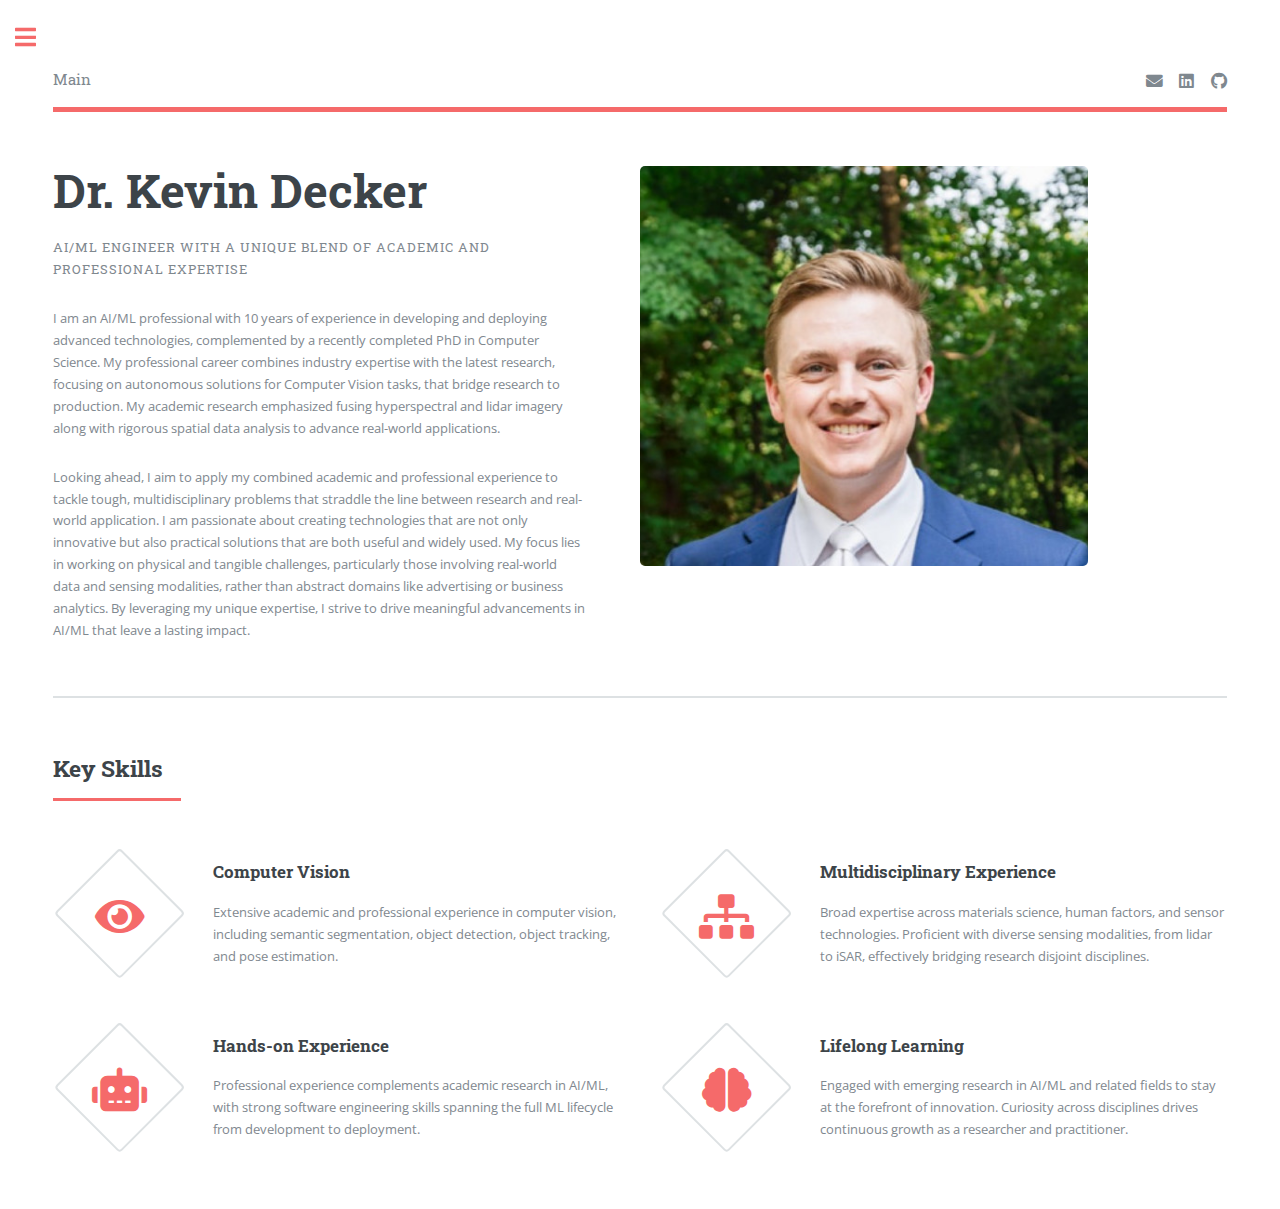
<file: index.html>
<!DOCTYPE HTML>
<!--
	Editorial by HTML5 UP
	html5up.net | @ajlkn
	Free for personal and commercial use under the CCA 3.0 license (html5up.net/license)
-->
<html>
	<head>
		<title>Dr. Decker</title>
		<meta charset="utf-8" />
		<meta name="viewport" content="width=device-width, initial-scale=1, user-scalable=no" />
		<link rel="stylesheet" href="assets/css/main.css" />
	</head>
	<body class="is-preload">

		<!-- Wrapper -->
			<div id="wrapper">

				<!-- Main -->
					<div id="main">
						<div class="inner">

							<!-- Header -->
								<header id="header">
									<a href="index.html" class="logo">Main</a>
									<ul class="icons">
										<li><a href="mailto:kevindckr@gmail.com" class="icon solid fa-envelope"><span class="label">Email</span></a></li>
										<li><a href="https://www.linkedin.com/in/deckerkevin/" class="icon brands fa-linkedin"><span class="label">LinkedIn</span></a></li>
										<li><a href="https://github.com/kevindckr" class="icon brands fa-github"><span class="label">GitHub</span></a></li>
									</ul>
								</header>

							<!-- Banner -->
								<section id="banner">
									<div class="content">
										<header>
											<h1>Dr. Kevin Decker</h1>
											<p>AI/ML Engineer with a unique blend of academic and professional expertise</p>
										</header>
										<p>I am an AI/ML professional with 10 years of experience in developing and deploying advanced technologies, complemented by a recently completed PhD in Computer Science. My professional career combines industry expertise with the latest research, focusing on autonomous solutions for Computer Vision tasks, that bridge research to production. My academic research emphasized fusing hyperspectral and lidar imagery along with rigorous spatial data analysis to advance real-world applications.</p>
										<p>Looking ahead, I aim to apply my combined academic and professional experience to tackle tough, multidisciplinary problems that straddle the line between research and real-world application. I am passionate about creating technologies that are not only innovative but also practical solutions that are both useful and widely used. My focus lies in working on physical and tangible challenges, particularly those involving real-world data and sensing modalities, rather than abstract domains like advertising or business analytics. By leveraging my unique expertise, I strive to drive meaningful advancements in AI/ML that leave a lasting impact.</p>
									</div>
									<span class="image object">
										<img src="content/headshot.png" alt="" style="max-height: 400px; width: auto;" />
									</span>
								</section>

							<!-- Section -->
								<section>
									<header class="major">
										<h2>Key Skills</h2>
									</header>
									<div class="features">
										<article>
											<span class="icon solid fa-eye"></span>
											<div class="content">
												<h3>Computer Vision</h3>
												<p>Extensive academic and professional experience in computer vision, including semantic segmentation, object detection, object tracking, and pose estimation.</p>
											</div>
										</article>
										<article>
											<span class="icon solid fa-sitemap"></span>
											<div class="content">
												<h3>Multidisciplinary Experience</h3>
												<p>Broad expertise across materials science, human factors, and sensor technologies. Proficient with diverse sensing modalities, from lidar to iSAR, effectively bridging research disjoint disciplines.</p>
											</div>
										</article>
										<article>
											<span class="icon solid fa-robot"></span>
											<div class="content">
												<h3>Hands-on Experience</h3>
												<p>Professional experience complements academic research in AI/ML, with strong software engineering skills spanning the full ML lifecycle from development to deployment.</p>
											</div>
										</article>
										<article>
											<span class="icon solid fa-brain"></span>
											<div class="content">
												<h3>Lifelong Learning</h3>
												<p>Engaged with emerging research in AI/ML and related fields to stay at the forefront of innovation. Curiosity across disciplines drives continuous growth as a researcher and practitioner.</p>
											</div>
										</article>
									</div>
								</section>
						</div>
					</div>

				<!-- Sidebar -->
					<div id="sidebar">
						<div class="inner">
							<!-- Menu -->
								<nav id="menu">
									<header class="major">
										<h2>Navigation</h2>
									</header>
									<ul>
										<li><a href="index.html">Main</a></li>
										<li><a href="resume.html">Resume</a></li>
										<li><a href="study_one.html">Research: First Study</a></li>
										<li><a href="study_two.html">Research: Second Study</a></li>
										<li><a href="study_three.html">Research: Third Study</a></li>

										<!-- <li>
											<span class="opener">Research</span>
											<ul>
												<li><a href="research_overview.html">Overview</a></li>
												<li><a href="study_one.html">Research: First Study</a></li>
												<li><a href="study_two.html">Research: Second Study</a></li>
												<li><a href="study_three.html">Research: Third Study</a></li>
											</ul>
										</li> -->
										<!-- <li><a href="homelab.html">Home Lab</a></li> -->
										<!-- <li><a href="elements.html">Example Elements</a></li> -->
									</ul>
								</nav>

							<!-- Section -->
								<section>
									<header class="major">
										<h2>Links</h2>
									</header>
									<ul class="contact">
										<li class="icon solid fa-envelope"><a href="mailto:kevindckr@gmail.com">kevindckr@gmail.com</a></li>
										<li class="icon brands fa-linkedin"><a href="https://www.linkedin.com/in/deckerkevin/">LinkedIn</a></li>
										<li class="icon brands fa-github"><a href="https://github.com/kevindckr">GitHub</a></li>
										<li class="icon solid fa-book"><a href="https://scholar.google.com/citations?user=ng9tpVcAAAAJ&hl=en">Google Scholar</a></li>
									</ul>
								</section>
						</div>
					</div>

			</div>

		<!-- Scripts -->
			<script src="assets/js/jquery.min.js"></script>
			<script src="assets/js/browser.min.js"></script>
			<script src="assets/js/breakpoints.min.js"></script>
			<script src="assets/js/util.js"></script>
			<script src="assets/js/main.js"></script>

	</body>
</html>
</file>
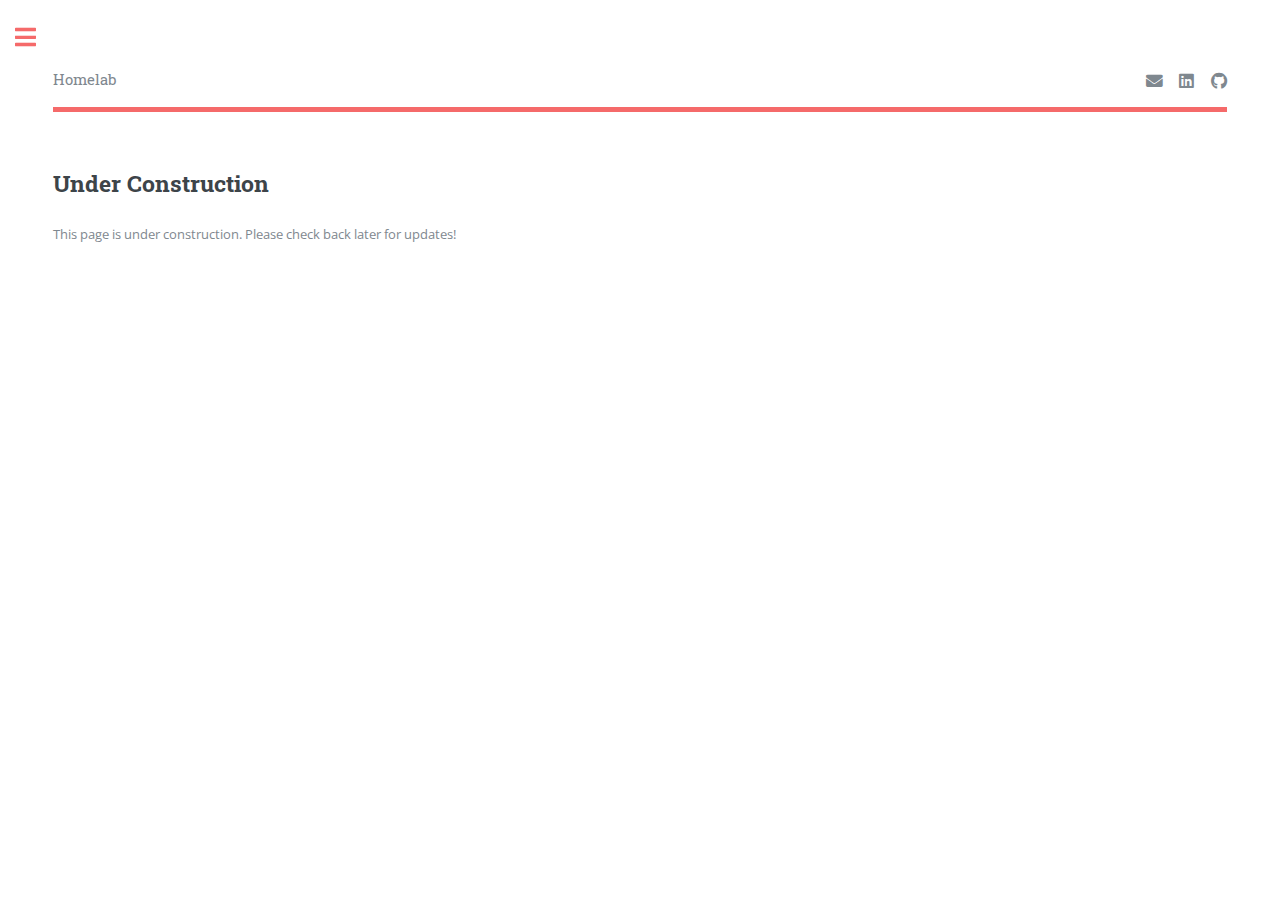
<file: homelab.html>
<!DOCTYPE HTML>
<!--
	Editorial by HTML5 UP
	html5up.net | @ajlkn
	Free for personal and commercial use under the CCA 3.0 license (html5up.net/license)
-->
<html>
	<head>
		<title>Dr. Decker</title>
		<meta charset="utf-8" />
		<meta name="viewport" content="width=device-width, initial-scale=1, user-scalable=no" />
		<link rel="stylesheet" href="assets/css/main.css" />
	</head>
	<body class="is-preload">

		<!-- Wrapper -->
			<div id="wrapper">

				<!-- Main -->
					<div id="main">
						<div class="inner">

							<!-- Header -->
								<header id="header">
									<a href="index.html" class="logo">Homelab</a>
									<ul class="icons">
										<li><a href="mailto:kevindckr@gmail.com" class="icon solid fa-envelope"><span class="label">Email</span></a></li>
										<li><a href="https://www.linkedin.com/in/deckerkevin/" class="icon brands fa-linkedin"><span class="label">LinkedIn</span></a></li>
										<li><a href="https://github.com/kevindckr" class="icon brands fa-github"><span class="label">GitHub</span></a></li>
									</ul>
								</header>

							<!-- Banner -->
								<section id="banner">
									<div class="content">
										<header>
                                            <h2>Under Construction</h2>
                                        </header>
                                        <p>This page is under construction. Please check back later for updates!</p>
									</div>
								</section>

						</div>
					</div>

				<!-- Sidebar -->
					<div id="sidebar">
						<div class="inner">

							<!-- Menu -->
								<nav id="menu">
									<header class="major">
										<h2>Navigation</h2>
									</header>
									<ul>
										<li><a href="index.html">Main</a></li>
										<li><a href="resume.html">Resume</a></li>
										<li><a href="study_one.html">Research: First Study</a></li>
										<li><a href="study_two.html">Research: Second Study</a></li>
										<li><a href="study_three.html">Research: Third Study</a></li>

										<!-- <li>
											<span class="opener">Research</span>
											<ul>
												<li><a href="research_overview.html">Overview</a></li>
												<li><a href="study_one.html">Research: First Study</a></li>
												<li><a href="study_two.html">Research: Second Study</a></li>
												<li><a href="study_three.html">Research: Third Study</a></li>
											</ul>
										</li> -->
										<!-- <li><a href="homelab.html">Home Lab</a></li> -->
										<!-- <li><a href="elements.html">Example Elements</a></li> -->
									</ul>
								</nav>

							<!-- Section -->
								<section>
									<header class="major">
										<h2>Get in touch</h2>
									</header>
									<ul class="contact">
										<li class="icon solid fa-envelope"><a href="mailto:kevindckr@gmail.com">kevindckr@gmail.com</a></li>
										<li class="icon brands fa-linkedin"><a href="https://www.linkedin.com/in/deckerkevin/">deckerkevin</a></li>
										<li class="icon brands fa-github"><a href="https://github.com/kevindckr">kevindckr</a></li>
									</ul>
								</section>
						</div>
					</div>

			</div>

		<!-- Scripts -->
			<script src="assets/js/jquery.min.js"></script>
			<script src="assets/js/browser.min.js"></script>
			<script src="assets/js/breakpoints.min.js"></script>
			<script src="assets/js/util.js"></script>
			<script src="assets/js/main.js"></script>

	</body>
</html>
</file>
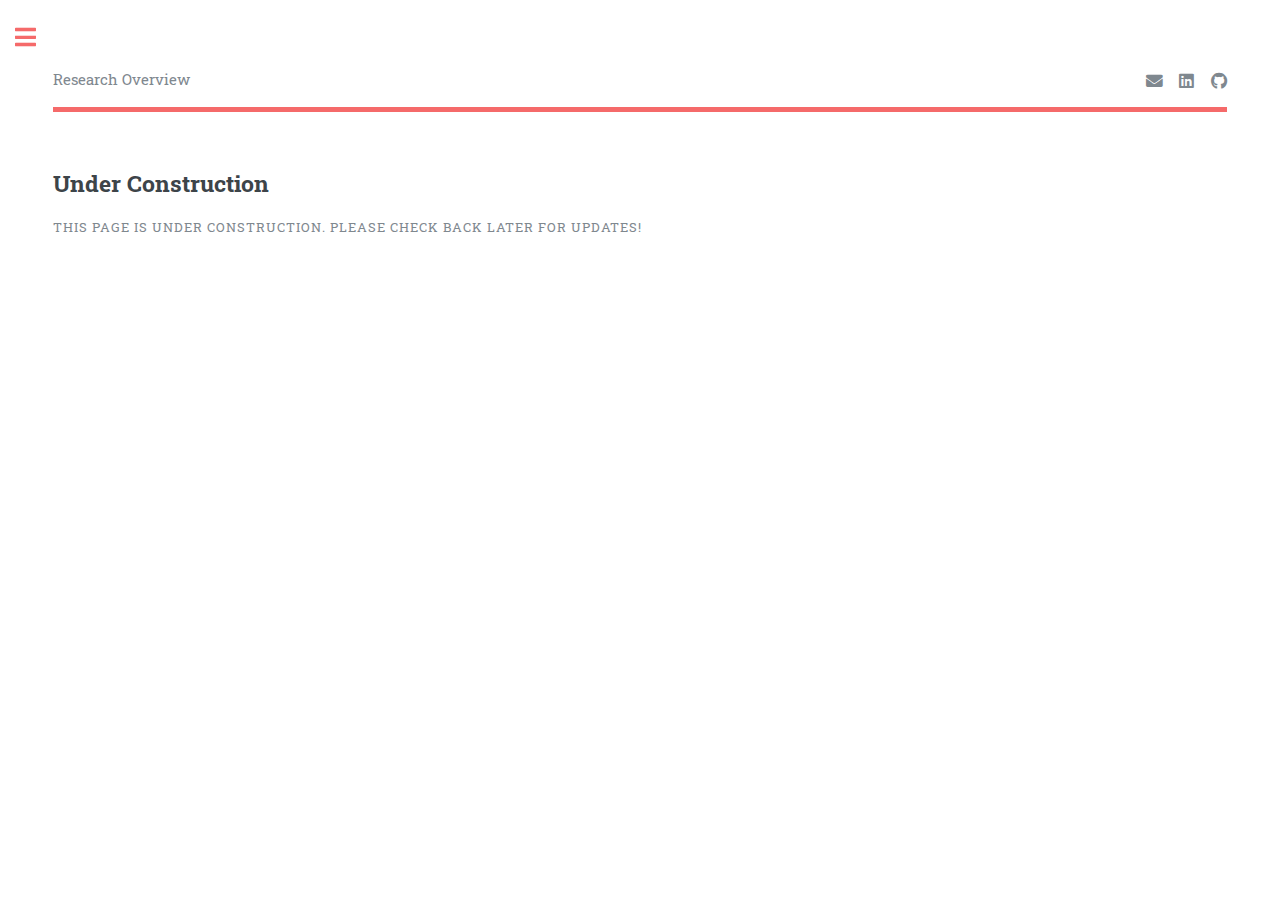
<file: research_overview.html>
<!DOCTYPE HTML>
<!--
	Editorial by HTML5 UP
	html5up.net | @ajlkn
	Free for personal and commercial use under the CCA 3.0 license (html5up.net/license)
-->
<html>
	<head>
		<title>Dr. Decker</title>
		<meta charset="utf-8" />
		<meta name="viewport" content="width=device-width, initial-scale=1, user-scalable=no" />
		<link rel="stylesheet" href="assets/css/main.css" />
	</head>
	<body class="is-preload">

		<!-- Wrapper -->
			<div id="wrapper">

				<!-- Main -->
					<div id="main">
						<div class="inner">

							<!-- Header -->
								<header id="header">
									<a href="index.html" class="logo">Research Overview</a>
									<ul class="icons">
										<li><a href="mailto:kevindckr@gmail.com" class="icon solid fa-envelope"><span class="label">Email</span></a></li>
										<li><a href="https://www.linkedin.com/in/deckerkevin/" class="icon brands fa-linkedin"><span class="label">LinkedIn</span></a></li>
										<li><a href="https://github.com/kevindckr" class="icon brands fa-github"><span class="label">GitHub</span></a></li>
									</ul>
								</header>

							<!-- Banner -->
								<section id="banner">
									<div class="content">
										<header>
											<h2>Under Construction</h2>
                                            <p>This page is under construction. Please check back later for updates!</p>
										</header>
									</div>
								</section>

						</div>
					</div>

				<!-- Sidebar -->
					<div id="sidebar">
						<div class="inner">

							<!-- Menu -->
								<nav id="menu">
									<header class="major">
										<h2>Navigation</h2>
									</header>
									<ul>
										<li><a href="index.html">Main</a></li>
										<li><a href="resume.html">Resume</a></li>
										<li><a href="study_one.html">Research: First Study</a></li>
										<li><a href="study_two.html">Research: Second Study</a></li>
										<li><a href="study_three.html">Research: Third Study</a></li>

										<!-- <li>
											<span class="opener">Research</span>
											<ul>
												<li><a href="research_overview.html">Overview</a></li>
												<li><a href="study_one.html">Research: First Study</a></li>
												<li><a href="study_two.html">Research: Second Study</a></li>
												<li><a href="study_three.html">Research: Third Study</a></li>
											</ul>
										</li> -->
										<!-- <li><a href="homelab.html">Home Lab</a></li> -->
										<!-- <li><a href="elements.html">Example Elements</a></li> -->
									</ul>
								</nav>

							<!-- Section -->
								<section>
									<header class="major">
										<h2>Get in touch</h2>
									</header>
									<ul class="contact">
										<li class="icon solid fa-envelope"><a href="mailto:kevindckr@gmail.com">kevindckr@gmail.com</a></li>
										<li class="icon brands fa-linkedin"><a href="https://www.linkedin.com/in/deckerkevin/">deckerkevin</a></li>
										<li class="icon brands fa-github"><a href="https://github.com/kevindckr">kevindckr</a></li>
									</ul>
								</section>
						</div>
					</div>

			</div>

		<!-- Scripts -->
			<script src="assets/js/jquery.min.js"></script>
			<script src="assets/js/browser.min.js"></script>
			<script src="assets/js/breakpoints.min.js"></script>
			<script src="assets/js/util.js"></script>
			<script src="assets/js/main.js"></script>

	</body>
</html>
</file>
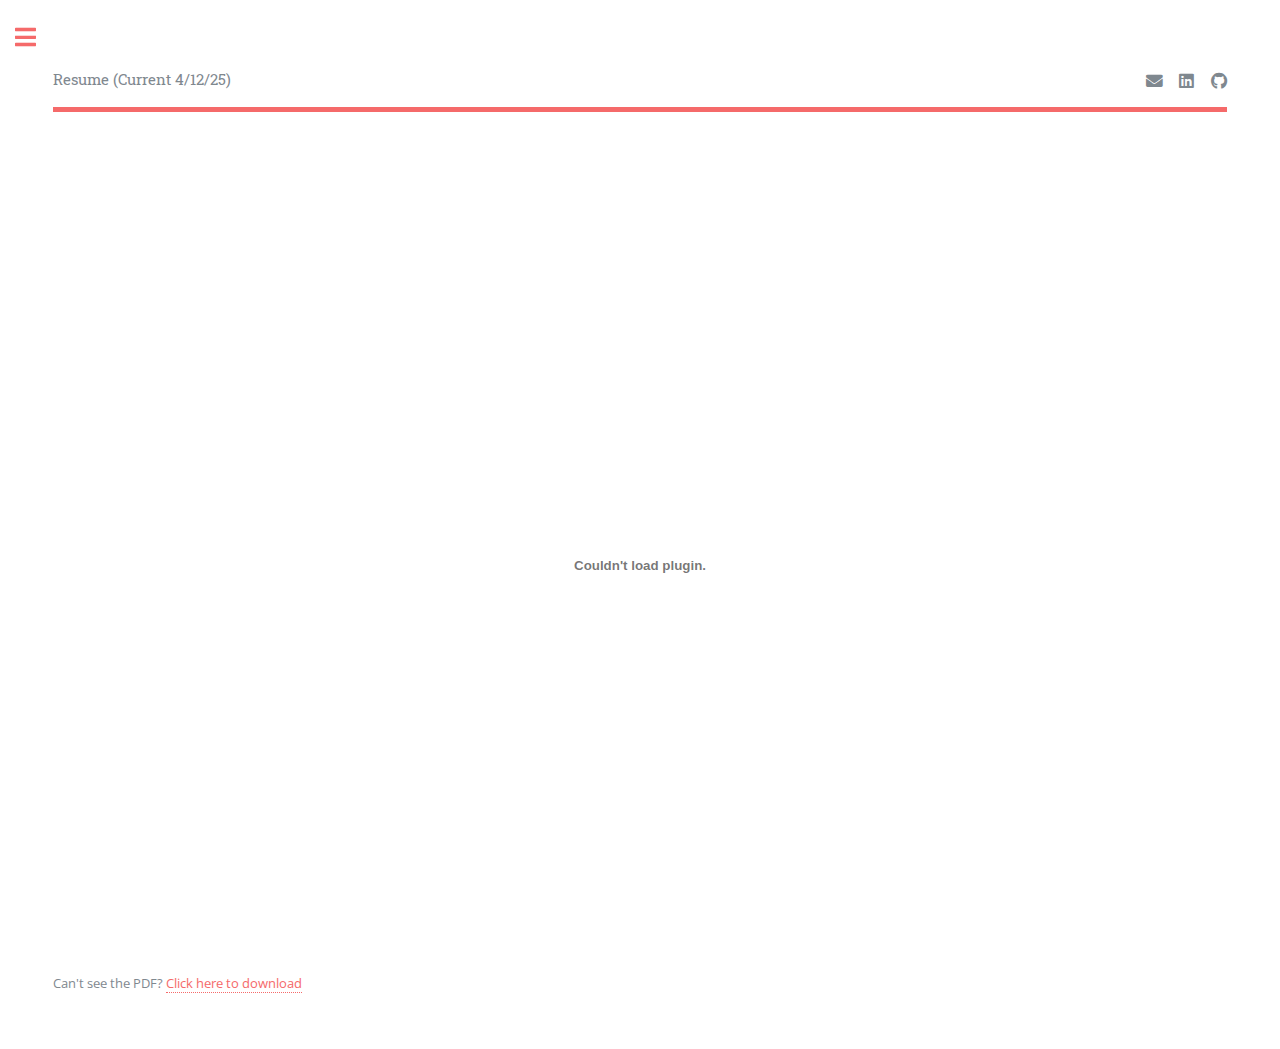
<file: resume.html>
<!DOCTYPE HTML>
<!--
	Editorial by HTML5 UP
	html5up.net | @ajlkn
	Free for personal and commercial use under the CCA 3.0 license (html5up.net/license)
-->
<html>
	<head>
		<title>Dr. Decker</title>
		<meta charset="utf-8" />
		<meta name="viewport" content="width=device-width, initial-scale=1, user-scalable=no" />
		<link rel="stylesheet" href="assets/css/main.css" />
	</head>
	<body class="is-preload">

		<!-- Wrapper -->
			<div id="wrapper">

				<!-- Main -->
					<div id="main">
						<div class="inner">

							<!-- Header -->
								<header id="header">
									<a href="index.html" class="logo">Resume (Current 4/12/25)</a>
									<ul class="icons">
										<li><a href="mailto:kevindckr@gmail.com" class="icon solid fa-envelope"><span class="label">Email</span></a></li>
										<li><a href="https://www.linkedin.com/in/deckerkevin/" class="icon brands fa-linkedin"><span class="label">LinkedIn</span></a></li>
										<li><a href="https://github.com/kevindckr" class="icon brands fa-github"><span class="label">GitHub</span></a></li>
									</ul>
								</header>

							<!-- Banner -->
								<section id="banner">
									<div class="content">
										<!-- <header>
											<h1>Resume</h1>
										</header> -->
										<embed 
											src="content/resume.pdf" 
											type="application/pdf"
											width="100%"
											height="800px"
										/>
										<p>Can't see the PDF? <a href="content/resume.pdf" target="_blank">Click here to download</a></p>
									</div>
								</section>

						</div>
					</div>

				<!-- Sidebar -->
					<div id="sidebar">
						<div class="inner">

							<!-- Menu -->
								<nav id="menu">
									<header class="major">
										<h2>Navigation</h2>
									</header>
									<ul>
										<li><a href="index.html">Main</a></li>
										<li><a href="resume.html">Resume</a></li>
										<li><a href="study_one.html">Research: First Study</a></li>
										<li><a href="study_two.html">Research: Second Study</a></li>
										<li><a href="study_three.html">Research: Third Study</a></li>

										<!-- <li>
											<span class="opener">Research</span>
											<ul>
												<li><a href="research_overview.html">Overview</a></li>
												<li><a href="study_one.html">Research: First Study</a></li>
												<li><a href="study_two.html">Research: Second Study</a></li>
												<li><a href="study_three.html">Research: Third Study</a></li>
											</ul>
										</li> -->
										<!-- <li><a href="homelab.html">Home Lab</a></li> -->
										<!-- <li><a href="elements.html">Example Elements</a></li> -->
									</ul>
								</nav>

							<!-- Section -->
								<section>
									<header class="major">
										<h2>Links</h2>
									</header>
									<ul class="contact">
										<li class="icon solid fa-envelope"><a href="mailto:kevindckr@gmail.com">kevindckr@gmail.com</a></li>
										<li class="icon brands fa-linkedin"><a href="https://www.linkedin.com/in/deckerkevin/">LinkedIn</a></li>
										<li class="icon brands fa-github"><a href="https://github.com/kevindckr">GitHub</a></li>
										<li class="icon solid fa-book"><a href="https://scholar.google.com/citations?user=ng9tpVcAAAAJ&hl=en">Google Scholar</a></li>
									</ul>
								</section>
						</div>
					</div>

			</div>

		<!-- Scripts -->
			<script src="assets/js/jquery.min.js"></script>
			<script src="assets/js/browser.min.js"></script>
			<script src="assets/js/breakpoints.min.js"></script>
			<script src="assets/js/util.js"></script>
			<script src="assets/js/main.js"></script>

	</body>
</html>
</file>
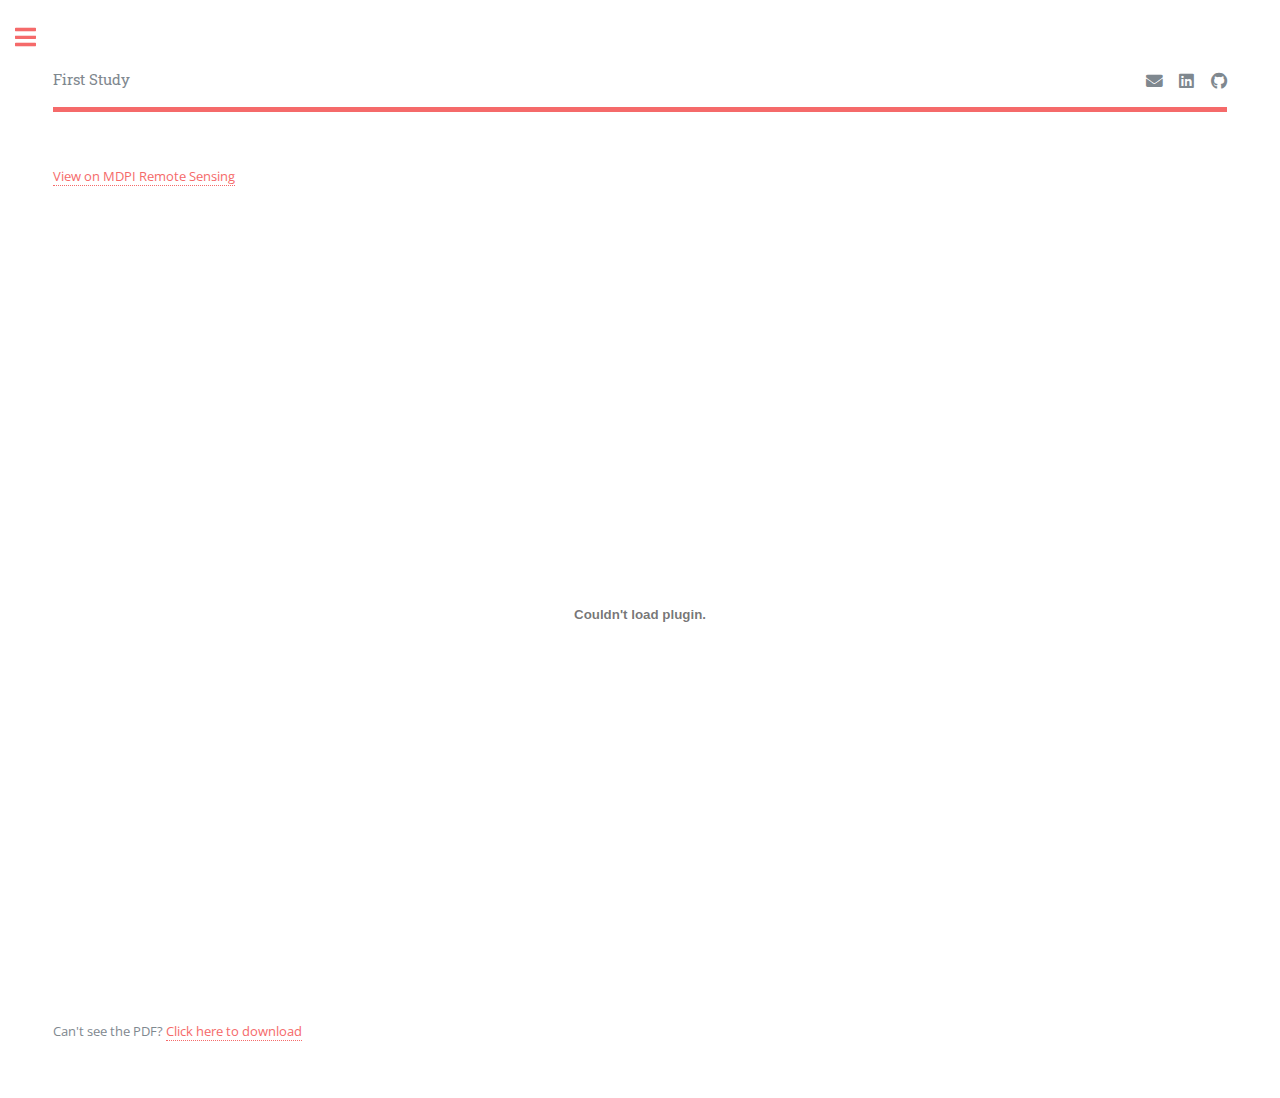
<file: study_one.html>
<!DOCTYPE HTML>
<!--
	Editorial by HTML5 UP
	html5up.net | @ajlkn
	Free for personal and commercial use under the CCA 3.0 license (html5up.net/license)
-->
<html>
	<head>
		<title>Dr. Decker</title>
		<meta charset="utf-8" />
		<meta name="viewport" content="width=device-width, initial-scale=1, user-scalable=no" />
		<link rel="stylesheet" href="assets/css/main.css" />
	</head>
	<body class="is-preload">

		<!-- Wrapper -->
			<div id="wrapper">

				<!-- Main -->
					<div id="main">
						<div class="inner">

							<!-- Header -->
								<header id="header">
									<a href="index.html" class="logo">First Study</a>
									<ul class="icons">
										<li><a href="mailto:kevindckr@gmail.com" class="icon solid fa-envelope"><span class="label">Email</span></a></li>
										<li><a href="https://www.linkedin.com/in/deckerkevin/" class="icon brands fa-linkedin"><span class="label">LinkedIn</span></a></li>
										<li><a href="https://github.com/kevindckr" class="icon brands fa-github"><span class="label">GitHub</span></a></li>
									</ul>
								</header>

							<!-- Banner -->
                                <section id="banner">
                                    <div class="content">
                                        <p><a href="https://www.mdpi.com/2072-4292/14/9/2113" target="_blank">View on MDPI Remote Sensing</a></p>
                                        <embed 
                                            src="content/study_one.pdf" 
                                            type="application/pdf"
                                            width="100%"
                                            height="800px"
                                        />
                                        <p>Can't see the PDF? <a href="content/study_one.pdf" target="_blank">Click here to download</a></p>
                                    </div>
                                </section>

						</div>
					</div>

				<!-- Sidebar -->
					<div id="sidebar">
						<div class="inner">

							<!-- Menu -->
								<nav id="menu">
									<header class="major">
										<h2>Navigation</h2>
									</header>
									<ul>
										<li><a href="index.html">Main</a></li>
										<li><a href="resume.html">Resume</a></li>
										<li><a href="study_one.html">Research: First Study</a></li>
										<li><a href="study_two.html">Research: Second Study</a></li>
										<li><a href="study_three.html">Research: Third Study</a></li>

										<!-- <li>
											<span class="opener">Research</span>
											<ul>
												<li><a href="research_overview.html">Overview</a></li>
												<li><a href="study_one.html">Research: First Study</a></li>
												<li><a href="study_two.html">Research: Second Study</a></li>
												<li><a href="study_three.html">Research: Third Study</a></li>
											</ul>
										</li> -->
										<!-- <li><a href="homelab.html">Home Lab</a></li> -->
										<!-- <li><a href="elements.html">Example Elements</a></li> -->
									</ul>
								</nav>

							<!-- Section -->
								<section>
									<header class="major">
										<h2>Links</h2>
									</header>
									<ul class="contact">
										<li class="icon solid fa-envelope"><a href="mailto:kevindckr@gmail.com">kevindckr@gmail.com</a></li>
										<li class="icon brands fa-linkedin"><a href="https://www.linkedin.com/in/deckerkevin/">LinkedIn</a></li>
										<li class="icon brands fa-github"><a href="https://github.com/kevindckr">GitHub</a></li>
										<li class="icon solid fa-book"><a href="https://scholar.google.com/citations?user=ng9tpVcAAAAJ&hl=en">Google Scholar</a></li>
									</ul>
								</section>
						</div>
					</div>

			</div>

		<!-- Scripts -->
			<script src="assets/js/jquery.min.js"></script>
			<script src="assets/js/browser.min.js"></script>
			<script src="assets/js/breakpoints.min.js"></script>
			<script src="assets/js/util.js"></script>
			<script src="assets/js/main.js"></script>

	</body>
</html>
</file>
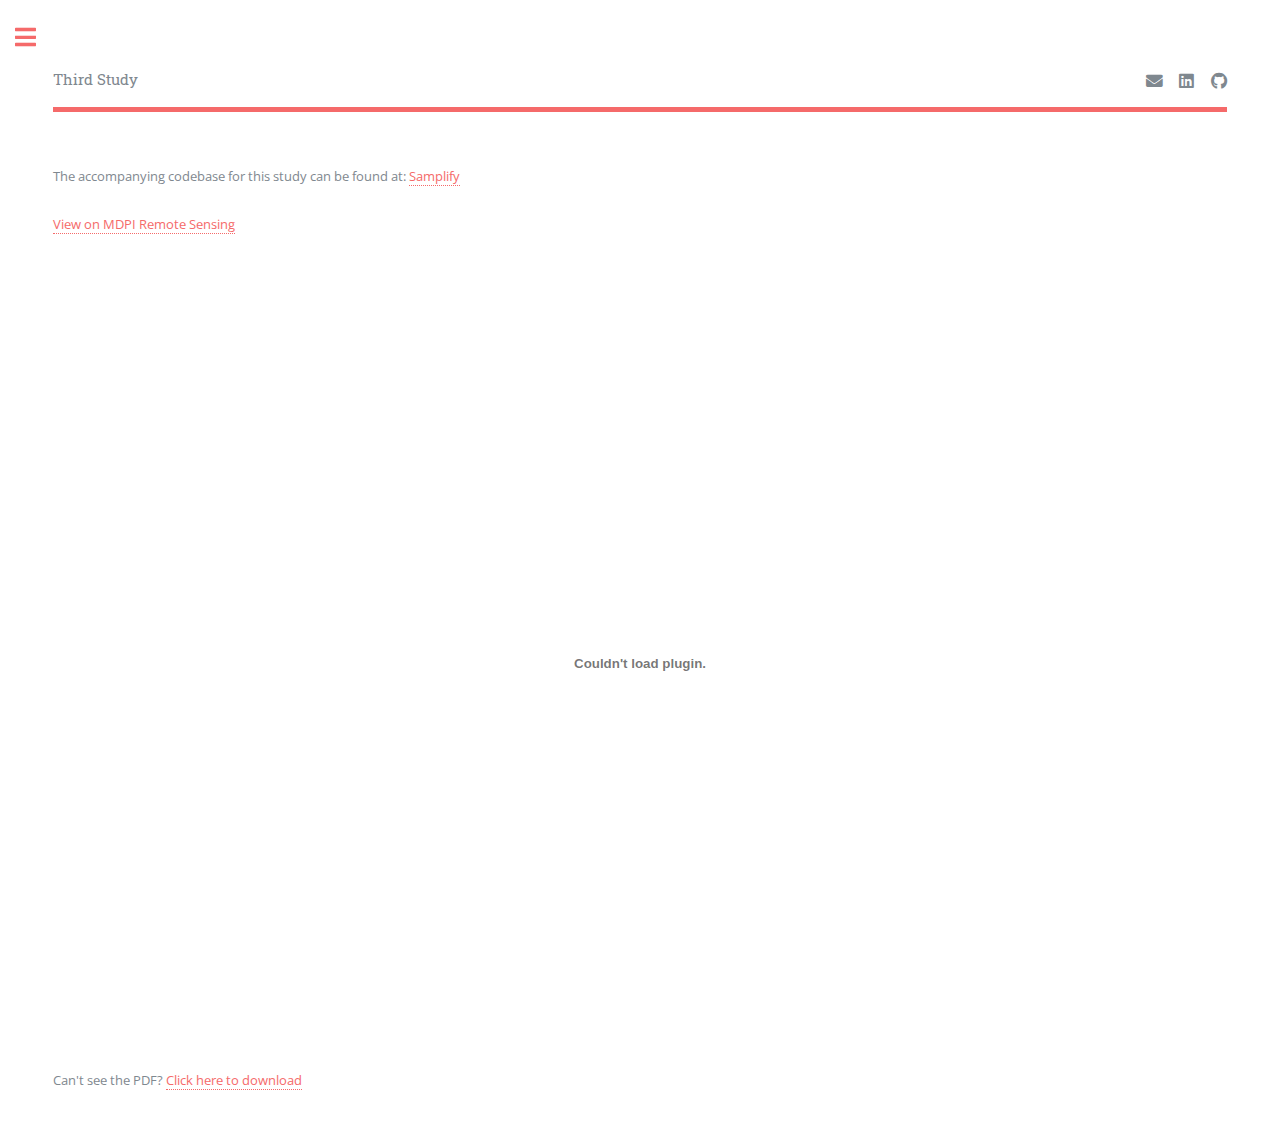
<file: study_three.html>
<!DOCTYPE HTML>
<!--
	Editorial by HTML5 UP
	html5up.net | @ajlkn
	Free for personal and commercial use under the CCA 3.0 license (html5up.net/license)
-->
<html>
	<head>
		<title>Dr. Decker</title>
		<meta charset="utf-8" />
		<meta name="viewport" content="width=device-width, initial-scale=1, user-scalable=no" />
		<link rel="stylesheet" href="assets/css/main.css" />
	</head>
	<body class="is-preload">

		<!-- Wrapper -->
			<div id="wrapper">

				<!-- Main -->
					<div id="main">
						<div class="inner">

							<!-- Header -->
								<header id="header">
									<a href="index.html" class="logo">Third Study</a>
									<ul class="icons">
										<li><a href="mailto:kevindckr@gmail.com" class="icon solid fa-envelope"><span class="label">Email</span></a></li>
										<li><a href="https://www.linkedin.com/in/deckerkevin/" class="icon brands fa-linkedin"><span class="label">LinkedIn</span></a></li>
										<li><a href="https://github.com/kevindckr" class="icon brands fa-github"><span class="label">GitHub</span></a></li>
									</ul>
								</header>

							<!-- Banner -->
								<section id="banner">
									<div class="content">
										<p>The accompanying codebase for this study can be found at: <a href="https://github.com/kevindckr/samplify" target="_blank">Samplify</a></p>
	
										<p><a href="https://www.mdpi.com/2072-4292/17/8/1373" target="_blank">View on MDPI Remote Sensing</a></p>
										<embed 
											src="content/study_three.pdf" 
											type="application/pdf"
											width="100%"
											height="800px"
										/>
										<p>Can't see the PDF? <a href="content/study_three.pdf" target="_blank">Click here to download</a></p>
									</div>
								</section>
						</div>
					</div>

				<!-- Sidebar -->
					<div id="sidebar">
						<div class="inner">

							<!-- Menu -->
								<nav id="menu">
									<header class="major">
										<h2>Navigation</h2>
									</header>
									<ul>
										<li><a href="index.html">Main</a></li>
										<li><a href="resume.html">Resume</a></li>
										<li><a href="study_one.html">Research: First Study</a></li>
										<li><a href="study_two.html">Research: Second Study</a></li>
										<li><a href="study_three.html">Research: Third Study</a></li>

										<!-- <li>
											<span class="opener">Research</span>
											<ul>
												<li><a href="research_overview.html">Overview</a></li>
												<li><a href="study_one.html">Research: First Study</a></li>
												<li><a href="study_two.html">Research: Second Study</a></li>
												<li><a href="study_three.html">Research: Third Study</a></li>
											</ul>
										</li> -->
										<!-- <li><a href="homelab.html">Home Lab</a></li> -->
										<!-- <li><a href="elements.html">Example Elements</a></li> -->
									</ul>
								</nav>

							<!-- Section -->
								<section>
									<header class="major">
										<h2>Links</h2>
									</header>
									<ul class="contact">
										<li class="icon solid fa-envelope"><a href="mailto:kevindckr@gmail.com">kevindckr@gmail.com</a></li>
										<li class="icon brands fa-linkedin"><a href="https://www.linkedin.com/in/deckerkevin/">LinkedIn</a></li>
										<li class="icon brands fa-github"><a href="https://github.com/kevindckr">GitHub</a></li>
										<li class="icon solid fa-book"><a href="https://scholar.google.com/citations?user=ng9tpVcAAAAJ&hl=en">Google Scholar</a></li>
									</ul>
								</section>
						</div>
					</div>

			</div>

		<!-- Scripts -->
			<script src="assets/js/jquery.min.js"></script>
			<script src="assets/js/browser.min.js"></script>
			<script src="assets/js/breakpoints.min.js"></script>
			<script src="assets/js/util.js"></script>
			<script src="assets/js/main.js"></script>

	</body>
</html>
</file>
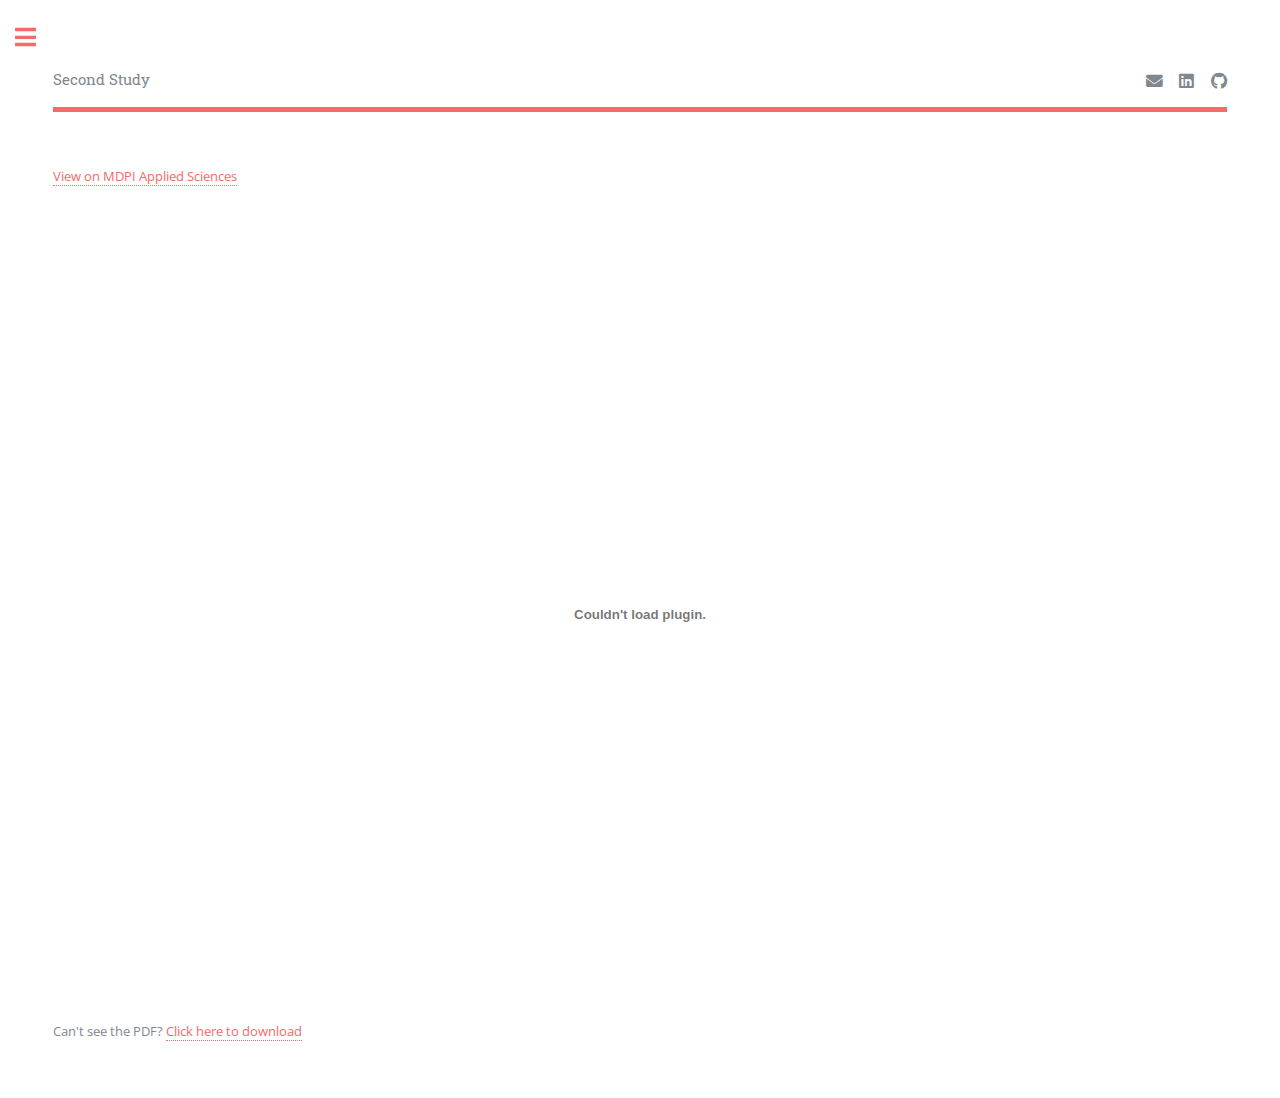
<file: study_two.html>
<!DOCTYPE HTML>
<!--
	Editorial by HTML5 UP
	html5up.net | @ajlkn
	Free for personal and commercial use under the CCA 3.0 license (html5up.net/license)
-->
<html>
	<head>
		<title>Dr. Decker</title>
		<meta charset="utf-8" />
		<meta name="viewport" content="width=device-width, initial-scale=1, user-scalable=no" />
		<link rel="stylesheet" href="assets/css/main.css" />
	</head>
	<body class="is-preload">

		<!-- Wrapper -->
			<div id="wrapper">

				<!-- Main -->
					<div id="main">
						<div class="inner">

							<!-- Header -->
								<header id="header">
									<a href="index.html" class="logo">Second Study</a>
									<ul class="icons">
										<li><a href="mailto:kevindckr@gmail.com" class="icon solid fa-envelope"><span class="label">Email</span></a></li>
										<li><a href="https://www.linkedin.com/in/deckerkevin/" class="icon brands fa-linkedin"><span class="label">LinkedIn</span></a></li>
										<li><a href="https://github.com/kevindckr" class="icon brands fa-github"><span class="label">GitHub</span></a></li>
									</ul>
								</header>

							<!-- Banner -->
                                <section id="banner">
                                    <div class="content">
                                        <p><a href="https://www.mdpi.com/2076-3417/13/14/8210" target="_blank">View on MDPI Applied Sciences</a></p>
                                        <embed 
                                            src="content/study_two.pdf" 
                                            type="application/pdf"
                                            width="100%"
                                            height="800px"
                                        />
                                        <p>Can't see the PDF? <a href="content/study_two.pdf" target="_blank">Click here to download</a></p>
                                    </div>
                                </section>

						</div>
					</div>

				<!-- Sidebar -->
					<div id="sidebar">
						<div class="inner">

							<!-- Menu -->
								<nav id="menu">
									<header class="major">
										<h2>Navigation</h2>
									</header>
									<ul>
										<li><a href="index.html">Main</a></li>
										<li><a href="resume.html">Resume</a></li>
										<li><a href="study_one.html">Research: First Study</a></li>
										<li><a href="study_two.html">Research: Second Study</a></li>
										<li><a href="study_three.html">Research: Third Study</a></li>

										<!-- <li>
											<span class="opener">Research</span>
											<ul>
												<li><a href="research_overview.html">Overview</a></li>
												<li><a href="study_one.html">Research: First Study</a></li>
												<li><a href="study_two.html">Research: Second Study</a></li>
												<li><a href="study_three.html">Research: Third Study</a></li>
											</ul>
										</li> -->
										<!-- <li><a href="homelab.html">Home Lab</a></li> -->
										<!-- <li><a href="elements.html">Example Elements</a></li> -->
									</ul>
								</nav>

							<!-- Section -->
								<section>
									<header class="major">
										<h2>Links</h2>
									</header>
									<ul class="contact">
										<li class="icon solid fa-envelope"><a href="mailto:kevindckr@gmail.com">kevindckr@gmail.com</a></li>
										<li class="icon brands fa-linkedin"><a href="https://www.linkedin.com/in/deckerkevin/">LinkedIn</a></li>
										<li class="icon brands fa-github"><a href="https://github.com/kevindckr">GitHub</a></li>
										<li class="icon solid fa-book"><a href="https://scholar.google.com/citations?user=ng9tpVcAAAAJ&hl=en">Google Scholar</a></li>
									</ul>
								</section>
						</div>
					</div>

			</div>

		<!-- Scripts -->
			<script src="assets/js/jquery.min.js"></script>
			<script src="assets/js/browser.min.js"></script>
			<script src="assets/js/breakpoints.min.js"></script>
			<script src="assets/js/util.js"></script>
			<script src="assets/js/main.js"></script>

	</body>
</html>
</file>
<file: assets/css/main.css>
@import url(fontawesome-all.min.css);
@import url("https://fonts.googleapis.com/css?family=Open+Sans:400,600,400italic,600italic|Roboto+Slab:400,700");
/*
	Editorial by HTML5 UP
	html5up.net | @ajlkn
	Free for personal and commercial use under the CCA 3.0 license (html5up.net/license)
*/
html, body, div, span, applet, object,
iframe, h1, h2, h3, h4, h5, h6, p, blockquote,
pre, a, abbr, acronym, address, big, cite,
code, del, dfn, em, img, ins, kbd, q, s, samp,
small, strike, strong, sub, sup, tt, var, b,
u, i, center, dl, dt, dd, ol, ul, li, fieldset,
form, label, legend, table, caption, tbody,
tfoot, thead, tr, th, td, article, aside,
canvas, details, embed, figure, figcaption,
footer, header, hgroup, menu, nav, output, ruby,
section, summary, time, mark, audio, video {
  margin: 0;
  padding: 0;
  border: 0;
  font-size: 100%;
  font: inherit;
  vertical-align: baseline; }

article, aside, details, figcaption, figure,
footer, header, hgroup, menu, nav, section {
  display: block; }

body {
  line-height: 1; }

ol, ul {
  list-style: none; }

blockquote, q {
  quotes: none; }
  blockquote:before, blockquote:after, q:before, q:after {
    content: '';
    content: none; }

table {
  border-collapse: collapse;
  border-spacing: 0; }

body {
  -webkit-text-size-adjust: none; }

mark {
  background-color: transparent;
  color: inherit; }

input::-moz-focus-inner {
  border: 0;
  padding: 0; }

input, select, textarea {
  -moz-appearance: none;
  -webkit-appearance: none;
  -ms-appearance: none;
  appearance: none; }

/* Basic */
@-ms-viewport {
  width: device-width; }

body {
  -ms-overflow-style: scrollbar; }

@media screen and (max-width: 480px) {
  html, body {
    min-width: 320px; } }

html {
  box-sizing: border-box; }

*, *:before, *:after {
  box-sizing: inherit; }

body {
  background: #ffffff; }
  body.is-preload *, body.is-preload *:before, body.is-preload *:after, body.is-resizing *, body.is-resizing *:before, body.is-resizing *:after {
    -moz-animation: none !important;
    -webkit-animation: none !important;
    -ms-animation: none !important;
    animation: none !important;
    -moz-transition: none !important;
    -webkit-transition: none !important;
    -ms-transition: none !important;
    transition: none !important; }

/* Type */
body, input, select, textarea {
  color: #7f888f;
  font-family: "Open Sans", sans-serif;
  font-size: 13pt;
  font-weight: 400;
  line-height: 1.65; }
  @media screen and (max-width: 1680px) {
    body, input, select, textarea {
      font-size: 11pt; } }
  @media screen and (max-width: 1280px) {
    body, input, select, textarea {
      font-size: 10pt; } }
  @media screen and (max-width: 360px) {
    body, input, select, textarea {
      font-size: 9pt; } }

a {
  -moz-transition: color 0.2s ease-in-out, border-bottom-color 0.2s ease-in-out;
  -webkit-transition: color 0.2s ease-in-out, border-bottom-color 0.2s ease-in-out;
  -ms-transition: color 0.2s ease-in-out, border-bottom-color 0.2s ease-in-out;
  transition: color 0.2s ease-in-out, border-bottom-color 0.2s ease-in-out;
  border-bottom: dotted 1px;
  color: #f56a6a;
  text-decoration: none; }
  a:hover {
    border-bottom-color: #f56a6a;
    color: #f56a6a !important; }
    a:hover strong {
      color: inherit; }

strong, b {
  color: #3d4449;
  font-weight: 600; }

em, i {
  font-style: italic; }

p {
  margin: 0 0 2em 0; }

h1, h2, h3, h4, h5, h6 {
  color: #3d4449;
  font-family: "Roboto Slab", serif;
  font-weight: 700;
  line-height: 1.5;
  margin: 0 0 1em 0; }
  h1 a, h2 a, h3 a, h4 a, h5 a, h6 a {
    color: inherit;
    text-decoration: none;
    border-bottom: 0; }

h1 {
  font-size: 4em;
  margin: 0 0 0.5em 0;
  line-height: 1.3; }

h2 {
  font-size: 1.75em; }

h3 {
  font-size: 1.25em; }

h4 {
  font-size: 1.1em; }

h5 {
  font-size: 0.9em; }

h6 {
  font-size: 0.7em; }

@media screen and (max-width: 1680px) {
  h1 {
    font-size: 3.5em; } }

@media screen and (max-width: 980px) {
  h1 {
    font-size: 3.25em; } }

@media screen and (max-width: 736px) {
  h1 {
    font-size: 2em;
    line-height: 1.4; }
  h2 {
    font-size: 1.5em; } }

sub {
  font-size: 0.8em;
  position: relative;
  top: 0.5em; }

sup {
  font-size: 0.8em;
  position: relative;
  top: -0.5em; }

blockquote {
  border-left: solid 3px rgba(210, 215, 217, 0.75);
  font-style: italic;
  margin: 0 0 2em 0;
  padding: 0.5em 0 0.5em 2em; }

code {
  background: rgba(230, 235, 237, 0.25);
  border-radius: 0.375em;
  border: solid 1px rgba(210, 215, 217, 0.75);
  font-family: "Courier New", monospace;
  font-size: 0.9em;
  margin: 0 0.25em;
  padding: 0.25em 0.65em; }

pre {
  -webkit-overflow-scrolling: touch;
  font-family: "Courier New", monospace;
  font-size: 0.9em;
  margin: 0 0 2em 0; }
  pre code {
    display: block;
    line-height: 1.75;
    padding: 1em 1.5em;
    overflow-x: auto; }

hr {
  border: 0;
  border-bottom: solid 1px rgba(210, 215, 217, 0.75);
  margin: 2em 0; }
  hr.major {
    margin: 3em 0; }

.align-left {
  text-align: left; }

.align-center {
  text-align: center; }

.align-right {
  text-align: right; }

/* Row */
.row {
  display: flex;
  flex-wrap: wrap;
  box-sizing: border-box;
  align-items: stretch; }
  .row > * {
    box-sizing: border-box; }
  .row.gtr-uniform > * > :last-child {
    margin-bottom: 0; }
  .row.aln-left {
    justify-content: flex-start; }
  .row.aln-center {
    justify-content: center; }
  .row.aln-right {
    justify-content: flex-end; }
  .row.aln-top {
    align-items: flex-start; }
  .row.aln-middle {
    align-items: center; }
  .row.aln-bottom {
    align-items: flex-end; }
  .row > .imp {
    order: -1; }
  .row > .col-1 {
    width: 8.33333%; }
  .row > .off-1 {
    margin-left: 8.33333%; }
  .row > .col-2 {
    width: 16.66667%; }
  .row > .off-2 {
    margin-left: 16.66667%; }
  .row > .col-3 {
    width: 25%; }
  .row > .off-3 {
    margin-left: 25%; }
  .row > .col-4 {
    width: 33.33333%; }
  .row > .off-4 {
    margin-left: 33.33333%; }
  .row > .col-5 {
    width: 41.66667%; }
  .row > .off-5 {
    margin-left: 41.66667%; }
  .row > .col-6 {
    width: 50%; }
  .row > .off-6 {
    margin-left: 50%; }
  .row > .col-7 {
    width: 58.33333%; }
  .row > .off-7 {
    margin-left: 58.33333%; }
  .row > .col-8 {
    width: 66.66667%; }
  .row > .off-8 {
    margin-left: 66.66667%; }
  .row > .col-9 {
    width: 75%; }
  .row > .off-9 {
    margin-left: 75%; }
  .row > .col-10 {
    width: 83.33333%; }
  .row > .off-10 {
    margin-left: 83.33333%; }
  .row > .col-11 {
    width: 91.66667%; }
  .row > .off-11 {
    margin-left: 91.66667%; }
  .row > .col-12 {
    width: 100%; }
  .row > .off-12 {
    margin-left: 100%; }
  .row.gtr-0 {
    margin-top: 0;
    margin-left: 0em; }
    .row.gtr-0 > * {
      padding: 0 0 0 0em; }
    .row.gtr-0.gtr-uniform {
      margin-top: 0em; }
      .row.gtr-0.gtr-uniform > * {
        padding-top: 0em; }
  .row.gtr-25 {
    margin-top: 0;
    margin-left: -0.375em; }
    .row.gtr-25 > * {
      padding: 0 0 0 0.375em; }
    .row.gtr-25.gtr-uniform {
      margin-top: -0.375em; }
      .row.gtr-25.gtr-uniform > * {
        padding-top: 0.375em; }
  .row.gtr-50 {
    margin-top: 0;
    margin-left: -0.75em; }
    .row.gtr-50 > * {
      padding: 0 0 0 0.75em; }
    .row.gtr-50.gtr-uniform {
      margin-top: -0.75em; }
      .row.gtr-50.gtr-uniform > * {
        padding-top: 0.75em; }
  .row {
    margin-top: 0;
    margin-left: -1.5em; }
    .row > * {
      padding: 0 0 0 1.5em; }
    .row.gtr-uniform {
      margin-top: -1.5em; }
      .row.gtr-uniform > * {
        padding-top: 1.5em; }
  .row.gtr-150 {
    margin-top: 0;
    margin-left: -2.25em; }
    .row.gtr-150 > * {
      padding: 0 0 0 2.25em; }
    .row.gtr-150.gtr-uniform {
      margin-top: -2.25em; }
      .row.gtr-150.gtr-uniform > * {
        padding-top: 2.25em; }
  .row.gtr-200 {
    margin-top: 0;
    margin-left: -3em; }
    .row.gtr-200 > * {
      padding: 0 0 0 3em; }
    .row.gtr-200.gtr-uniform {
      margin-top: -3em; }
      .row.gtr-200.gtr-uniform > * {
        padding-top: 3em; }
  @media screen and (max-width: 1680px) {
    .row {
      display: flex;
      flex-wrap: wrap;
      box-sizing: border-box;
      align-items: stretch; }
      .row > * {
        box-sizing: border-box; }
      .row.gtr-uniform > * > :last-child {
        margin-bottom: 0; }
      .row.aln-left {
        justify-content: flex-start; }
      .row.aln-center {
        justify-content: center; }
      .row.aln-right {
        justify-content: flex-end; }
      .row.aln-top {
        align-items: flex-start; }
      .row.aln-middle {
        align-items: center; }
      .row.aln-bottom {
        align-items: flex-end; }
      .row > .imp-xlarge {
        order: -1; }
      .row > .col-1-xlarge {
        width: 8.33333%; }
      .row > .off-1-xlarge {
        margin-left: 8.33333%; }
      .row > .col-2-xlarge {
        width: 16.66667%; }
      .row > .off-2-xlarge {
        margin-left: 16.66667%; }
      .row > .col-3-xlarge {
        width: 25%; }
      .row > .off-3-xlarge {
        margin-left: 25%; }
      .row > .col-4-xlarge {
        width: 33.33333%; }
      .row > .off-4-xlarge {
        margin-left: 33.33333%; }
      .row > .col-5-xlarge {
        width: 41.66667%; }
      .row > .off-5-xlarge {
        margin-left: 41.66667%; }
      .row > .col-6-xlarge {
        width: 50%; }
      .row > .off-6-xlarge {
        margin-left: 50%; }
      .row > .col-7-xlarge {
        width: 58.33333%; }
      .row > .off-7-xlarge {
        margin-left: 58.33333%; }
      .row > .col-8-xlarge {
        width: 66.66667%; }
      .row > .off-8-xlarge {
        margin-left: 66.66667%; }
      .row > .col-9-xlarge {
        width: 75%; }
      .row > .off-9-xlarge {
        margin-left: 75%; }
      .row > .col-10-xlarge {
        width: 83.33333%; }
      .row > .off-10-xlarge {
        margin-left: 83.33333%; }
      .row > .col-11-xlarge {
        width: 91.66667%; }
      .row > .off-11-xlarge {
        margin-left: 91.66667%; }
      .row > .col-12-xlarge {
        width: 100%; }
      .row > .off-12-xlarge {
        margin-left: 100%; }
      .row.gtr-0 {
        margin-top: 0;
        margin-left: 0em; }
        .row.gtr-0 > * {
          padding: 0 0 0 0em; }
        .row.gtr-0.gtr-uniform {
          margin-top: 0em; }
          .row.gtr-0.gtr-uniform > * {
            padding-top: 0em; }
      .row.gtr-25 {
        margin-top: 0;
        margin-left: -0.375em; }
        .row.gtr-25 > * {
          padding: 0 0 0 0.375em; }
        .row.gtr-25.gtr-uniform {
          margin-top: -0.375em; }
          .row.gtr-25.gtr-uniform > * {
            padding-top: 0.375em; }
      .row.gtr-50 {
        margin-top: 0;
        margin-left: -0.75em; }
        .row.gtr-50 > * {
          padding: 0 0 0 0.75em; }
        .row.gtr-50.gtr-uniform {
          margin-top: -0.75em; }
          .row.gtr-50.gtr-uniform > * {
            padding-top: 0.75em; }
      .row {
        margin-top: 0;
        margin-left: -1.5em; }
        .row > * {
          padding: 0 0 0 1.5em; }
        .row.gtr-uniform {
          margin-top: -1.5em; }
          .row.gtr-uniform > * {
            padding-top: 1.5em; }
      .row.gtr-150 {
        margin-top: 0;
        margin-left: -2.25em; }
        .row.gtr-150 > * {
          padding: 0 0 0 2.25em; }
        .row.gtr-150.gtr-uniform {
          margin-top: -2.25em; }
          .row.gtr-150.gtr-uniform > * {
            padding-top: 2.25em; }
      .row.gtr-200 {
        margin-top: 0;
        margin-left: -3em; }
        .row.gtr-200 > * {
          padding: 0 0 0 3em; }
        .row.gtr-200.gtr-uniform {
          margin-top: -3em; }
          .row.gtr-200.gtr-uniform > * {
            padding-top: 3em; } }
  @media screen and (max-width: 1280px) {
    .row {
      display: flex;
      flex-wrap: wrap;
      box-sizing: border-box;
      align-items: stretch; }
      .row > * {
        box-sizing: border-box; }
      .row.gtr-uniform > * > :last-child {
        margin-bottom: 0; }
      .row.aln-left {
        justify-content: flex-start; }
      .row.aln-center {
        justify-content: center; }
      .row.aln-right {
        justify-content: flex-end; }
      .row.aln-top {
        align-items: flex-start; }
      .row.aln-middle {
        align-items: center; }
      .row.aln-bottom {
        align-items: flex-end; }
      .row > .imp-large {
        order: -1; }
      .row > .col-1-large {
        width: 8.33333%; }
      .row > .off-1-large {
        margin-left: 8.33333%; }
      .row > .col-2-large {
        width: 16.66667%; }
      .row > .off-2-large {
        margin-left: 16.66667%; }
      .row > .col-3-large {
        width: 25%; }
      .row > .off-3-large {
        margin-left: 25%; }
      .row > .col-4-large {
        width: 33.33333%; }
      .row > .off-4-large {
        margin-left: 33.33333%; }
      .row > .col-5-large {
        width: 41.66667%; }
      .row > .off-5-large {
        margin-left: 41.66667%; }
      .row > .col-6-large {
        width: 50%; }
      .row > .off-6-large {
        margin-left: 50%; }
      .row > .col-7-large {
        width: 58.33333%; }
      .row > .off-7-large {
        margin-left: 58.33333%; }
      .row > .col-8-large {
        width: 66.66667%; }
      .row > .off-8-large {
        margin-left: 66.66667%; }
      .row > .col-9-large {
        width: 75%; }
      .row > .off-9-large {
        margin-left: 75%; }
      .row > .col-10-large {
        width: 83.33333%; }
      .row > .off-10-large {
        margin-left: 83.33333%; }
      .row > .col-11-large {
        width: 91.66667%; }
      .row > .off-11-large {
        margin-left: 91.66667%; }
      .row > .col-12-large {
        width: 100%; }
      .row > .off-12-large {
        margin-left: 100%; }
      .row.gtr-0 {
        margin-top: 0;
        margin-left: 0em; }
        .row.gtr-0 > * {
          padding: 0 0 0 0em; }
        .row.gtr-0.gtr-uniform {
          margin-top: 0em; }
          .row.gtr-0.gtr-uniform > * {
            padding-top: 0em; }
      .row.gtr-25 {
        margin-top: 0;
        margin-left: -0.375em; }
        .row.gtr-25 > * {
          padding: 0 0 0 0.375em; }
        .row.gtr-25.gtr-uniform {
          margin-top: -0.375em; }
          .row.gtr-25.gtr-uniform > * {
            padding-top: 0.375em; }
      .row.gtr-50 {
        margin-top: 0;
        margin-left: -0.75em; }
        .row.gtr-50 > * {
          padding: 0 0 0 0.75em; }
        .row.gtr-50.gtr-uniform {
          margin-top: -0.75em; }
          .row.gtr-50.gtr-uniform > * {
            padding-top: 0.75em; }
      .row {
        margin-top: 0;
        margin-left: -1.5em; }
        .row > * {
          padding: 0 0 0 1.5em; }
        .row.gtr-uniform {
          margin-top: -1.5em; }
          .row.gtr-uniform > * {
            padding-top: 1.5em; }
      .row.gtr-150 {
        margin-top: 0;
        margin-left: -2.25em; }
        .row.gtr-150 > * {
          padding: 0 0 0 2.25em; }
        .row.gtr-150.gtr-uniform {
          margin-top: -2.25em; }
          .row.gtr-150.gtr-uniform > * {
            padding-top: 2.25em; }
      .row.gtr-200 {
        margin-top: 0;
        margin-left: -3em; }
        .row.gtr-200 > * {
          padding: 0 0 0 3em; }
        .row.gtr-200.gtr-uniform {
          margin-top: -3em; }
          .row.gtr-200.gtr-uniform > * {
            padding-top: 3em; } }
  @media screen and (max-width: 980px) {
    .row {
      display: flex;
      flex-wrap: wrap;
      box-sizing: border-box;
      align-items: stretch; }
      .row > * {
        box-sizing: border-box; }
      .row.gtr-uniform > * > :last-child {
        margin-bottom: 0; }
      .row.aln-left {
        justify-content: flex-start; }
      .row.aln-center {
        justify-content: center; }
      .row.aln-right {
        justify-content: flex-end; }
      .row.aln-top {
        align-items: flex-start; }
      .row.aln-middle {
        align-items: center; }
      .row.aln-bottom {
        align-items: flex-end; }
      .row > .imp-medium {
        order: -1; }
      .row > .col-1-medium {
        width: 8.33333%; }
      .row > .off-1-medium {
        margin-left: 8.33333%; }
      .row > .col-2-medium {
        width: 16.66667%; }
      .row > .off-2-medium {
        margin-left: 16.66667%; }
      .row > .col-3-medium {
        width: 25%; }
      .row > .off-3-medium {
        margin-left: 25%; }
      .row > .col-4-medium {
        width: 33.33333%; }
      .row > .off-4-medium {
        margin-left: 33.33333%; }
      .row > .col-5-medium {
        width: 41.66667%; }
      .row > .off-5-medium {
        margin-left: 41.66667%; }
      .row > .col-6-medium {
        width: 50%; }
      .row > .off-6-medium {
        margin-left: 50%; }
      .row > .col-7-medium {
        width: 58.33333%; }
      .row > .off-7-medium {
        margin-left: 58.33333%; }
      .row > .col-8-medium {
        width: 66.66667%; }
      .row > .off-8-medium {
        margin-left: 66.66667%; }
      .row > .col-9-medium {
        width: 75%; }
      .row > .off-9-medium {
        margin-left: 75%; }
      .row > .col-10-medium {
        width: 83.33333%; }
      .row > .off-10-medium {
        margin-left: 83.33333%; }
      .row > .col-11-medium {
        width: 91.66667%; }
      .row > .off-11-medium {
        margin-left: 91.66667%; }
      .row > .col-12-medium {
        width: 100%; }
      .row > .off-12-medium {
        margin-left: 100%; }
      .row.gtr-0 {
        margin-top: 0;
        margin-left: 0em; }
        .row.gtr-0 > * {
          padding: 0 0 0 0em; }
        .row.gtr-0.gtr-uniform {
          margin-top: 0em; }
          .row.gtr-0.gtr-uniform > * {
            padding-top: 0em; }
      .row.gtr-25 {
        margin-top: 0;
        margin-left: -0.375em; }
        .row.gtr-25 > * {
          padding: 0 0 0 0.375em; }
        .row.gtr-25.gtr-uniform {
          margin-top: -0.375em; }
          .row.gtr-25.gtr-uniform > * {
            padding-top: 0.375em; }
      .row.gtr-50 {
        margin-top: 0;
        margin-left: -0.75em; }
        .row.gtr-50 > * {
          padding: 0 0 0 0.75em; }
        .row.gtr-50.gtr-uniform {
          margin-top: -0.75em; }
          .row.gtr-50.gtr-uniform > * {
            padding-top: 0.75em; }
      .row {
        margin-top: 0;
        margin-left: -1.5em; }
        .row > * {
          padding: 0 0 0 1.5em; }
        .row.gtr-uniform {
          margin-top: -1.5em; }
          .row.gtr-uniform > * {
            padding-top: 1.5em; }
      .row.gtr-150 {
        margin-top: 0;
        margin-left: -2.25em; }
        .row.gtr-150 > * {
          padding: 0 0 0 2.25em; }
        .row.gtr-150.gtr-uniform {
          margin-top: -2.25em; }
          .row.gtr-150.gtr-uniform > * {
            padding-top: 2.25em; }
      .row.gtr-200 {
        margin-top: 0;
        margin-left: -3em; }
        .row.gtr-200 > * {
          padding: 0 0 0 3em; }
        .row.gtr-200.gtr-uniform {
          margin-top: -3em; }
          .row.gtr-200.gtr-uniform > * {
            padding-top: 3em; } }
  @media screen and (max-width: 736px) {
    .row {
      display: flex;
      flex-wrap: wrap;
      box-sizing: border-box;
      align-items: stretch; }
      .row > * {
        box-sizing: border-box; }
      .row.gtr-uniform > * > :last-child {
        margin-bottom: 0; }
      .row.aln-left {
        justify-content: flex-start; }
      .row.aln-center {
        justify-content: center; }
      .row.aln-right {
        justify-content: flex-end; }
      .row.aln-top {
        align-items: flex-start; }
      .row.aln-middle {
        align-items: center; }
      .row.aln-bottom {
        align-items: flex-end; }
      .row > .imp-small {
        order: -1; }
      .row > .col-1-small {
        width: 8.33333%; }
      .row > .off-1-small {
        margin-left: 8.33333%; }
      .row > .col-2-small {
        width: 16.66667%; }
      .row > .off-2-small {
        margin-left: 16.66667%; }
      .row > .col-3-small {
        width: 25%; }
      .row > .off-3-small {
        margin-left: 25%; }
      .row > .col-4-small {
        width: 33.33333%; }
      .row > .off-4-small {
        margin-left: 33.33333%; }
      .row > .col-5-small {
        width: 41.66667%; }
      .row > .off-5-small {
        margin-left: 41.66667%; }
      .row > .col-6-small {
        width: 50%; }
      .row > .off-6-small {
        margin-left: 50%; }
      .row > .col-7-small {
        width: 58.33333%; }
      .row > .off-7-small {
        margin-left: 58.33333%; }
      .row > .col-8-small {
        width: 66.66667%; }
      .row > .off-8-small {
        margin-left: 66.66667%; }
      .row > .col-9-small {
        width: 75%; }
      .row > .off-9-small {
        margin-left: 75%; }
      .row > .col-10-small {
        width: 83.33333%; }
      .row > .off-10-small {
        margin-left: 83.33333%; }
      .row > .col-11-small {
        width: 91.66667%; }
      .row > .off-11-small {
        margin-left: 91.66667%; }
      .row > .col-12-small {
        width: 100%; }
      .row > .off-12-small {
        margin-left: 100%; }
      .row.gtr-0 {
        margin-top: 0;
        margin-left: 0em; }
        .row.gtr-0 > * {
          padding: 0 0 0 0em; }
        .row.gtr-0.gtr-uniform {
          margin-top: 0em; }
          .row.gtr-0.gtr-uniform > * {
            padding-top: 0em; }
      .row.gtr-25 {
        margin-top: 0;
        margin-left: -0.375em; }
        .row.gtr-25 > * {
          padding: 0 0 0 0.375em; }
        .row.gtr-25.gtr-uniform {
          margin-top: -0.375em; }
          .row.gtr-25.gtr-uniform > * {
            padding-top: 0.375em; }
      .row.gtr-50 {
        margin-top: 0;
        margin-left: -0.75em; }
        .row.gtr-50 > * {
          padding: 0 0 0 0.75em; }
        .row.gtr-50.gtr-uniform {
          margin-top: -0.75em; }
          .row.gtr-50.gtr-uniform > * {
            padding-top: 0.75em; }
      .row {
        margin-top: 0;
        margin-left: -1.5em; }
        .row > * {
          padding: 0 0 0 1.5em; }
        .row.gtr-uniform {
          margin-top: -1.5em; }
          .row.gtr-uniform > * {
            padding-top: 1.5em; }
      .row.gtr-150 {
        margin-top: 0;
        margin-left: -2.25em; }
        .row.gtr-150 > * {
          padding: 0 0 0 2.25em; }
        .row.gtr-150.gtr-uniform {
          margin-top: -2.25em; }
          .row.gtr-150.gtr-uniform > * {
            padding-top: 2.25em; }
      .row.gtr-200 {
        margin-top: 0;
        margin-left: -3em; }
        .row.gtr-200 > * {
          padding: 0 0 0 3em; }
        .row.gtr-200.gtr-uniform {
          margin-top: -3em; }
          .row.gtr-200.gtr-uniform > * {
            padding-top: 3em; } }
  @media screen and (max-width: 480px) {
    .row {
      display: flex;
      flex-wrap: wrap;
      box-sizing: border-box;
      align-items: stretch; }
      .row > * {
        box-sizing: border-box; }
      .row.gtr-uniform > * > :last-child {
        margin-bottom: 0; }
      .row.aln-left {
        justify-content: flex-start; }
      .row.aln-center {
        justify-content: center; }
      .row.aln-right {
        justify-content: flex-end; }
      .row.aln-top {
        align-items: flex-start; }
      .row.aln-middle {
        align-items: center; }
      .row.aln-bottom {
        align-items: flex-end; }
      .row > .imp-xsmall {
        order: -1; }
      .row > .col-1-xsmall {
        width: 8.33333%; }
      .row > .off-1-xsmall {
        margin-left: 8.33333%; }
      .row > .col-2-xsmall {
        width: 16.66667%; }
      .row > .off-2-xsmall {
        margin-left: 16.66667%; }
      .row > .col-3-xsmall {
        width: 25%; }
      .row > .off-3-xsmall {
        margin-left: 25%; }
      .row > .col-4-xsmall {
        width: 33.33333%; }
      .row > .off-4-xsmall {
        margin-left: 33.33333%; }
      .row > .col-5-xsmall {
        width: 41.66667%; }
      .row > .off-5-xsmall {
        margin-left: 41.66667%; }
      .row > .col-6-xsmall {
        width: 50%; }
      .row > .off-6-xsmall {
        margin-left: 50%; }
      .row > .col-7-xsmall {
        width: 58.33333%; }
      .row > .off-7-xsmall {
        margin-left: 58.33333%; }
      .row > .col-8-xsmall {
        width: 66.66667%; }
      .row > .off-8-xsmall {
        margin-left: 66.66667%; }
      .row > .col-9-xsmall {
        width: 75%; }
      .row > .off-9-xsmall {
        margin-left: 75%; }
      .row > .col-10-xsmall {
        width: 83.33333%; }
      .row > .off-10-xsmall {
        margin-left: 83.33333%; }
      .row > .col-11-xsmall {
        width: 91.66667%; }
      .row > .off-11-xsmall {
        margin-left: 91.66667%; }
      .row > .col-12-xsmall {
        width: 100%; }
      .row > .off-12-xsmall {
        margin-left: 100%; }
      .row.gtr-0 {
        margin-top: 0;
        margin-left: 0em; }
        .row.gtr-0 > * {
          padding: 0 0 0 0em; }
        .row.gtr-0.gtr-uniform {
          margin-top: 0em; }
          .row.gtr-0.gtr-uniform > * {
            padding-top: 0em; }
      .row.gtr-25 {
        margin-top: 0;
        margin-left: -0.375em; }
        .row.gtr-25 > * {
          padding: 0 0 0 0.375em; }
        .row.gtr-25.gtr-uniform {
          margin-top: -0.375em; }
          .row.gtr-25.gtr-uniform > * {
            padding-top: 0.375em; }
      .row.gtr-50 {
        margin-top: 0;
        margin-left: -0.75em; }
        .row.gtr-50 > * {
          padding: 0 0 0 0.75em; }
        .row.gtr-50.gtr-uniform {
          margin-top: -0.75em; }
          .row.gtr-50.gtr-uniform > * {
            padding-top: 0.75em; }
      .row {
        margin-top: 0;
        margin-left: -1.5em; }
        .row > * {
          padding: 0 0 0 1.5em; }
        .row.gtr-uniform {
          margin-top: -1.5em; }
          .row.gtr-uniform > * {
            padding-top: 1.5em; }
      .row.gtr-150 {
        margin-top: 0;
        margin-left: -2.25em; }
        .row.gtr-150 > * {
          padding: 0 0 0 2.25em; }
        .row.gtr-150.gtr-uniform {
          margin-top: -2.25em; }
          .row.gtr-150.gtr-uniform > * {
            padding-top: 2.25em; }
      .row.gtr-200 {
        margin-top: 0;
        margin-left: -3em; }
        .row.gtr-200 > * {
          padding: 0 0 0 3em; }
        .row.gtr-200.gtr-uniform {
          margin-top: -3em; }
          .row.gtr-200.gtr-uniform > * {
            padding-top: 3em; } }

/* Section/Article */
section.special, article.special {
  text-align: center; }

header p {
  font-family: "Roboto Slab", serif;
  font-size: 1em;
  font-weight: 400;
  letter-spacing: 0.075em;
  margin-top: -0.5em;
  text-transform: uppercase; }

header.major > :last-child {
  border-bottom: solid 3px #f56a6a;
  display: inline-block;
  margin: 0 0 2em 0;
  padding: 0 0.75em 0.5em 0; }

header.main > :last-child {
  margin: 0 0 1em 0; }

/* Form */
form {
  margin: 0 0 2em 0; }

label {
  color: #3d4449;
  display: block;
  font-size: 0.9em;
  font-weight: 600;
  margin: 0 0 1em 0; }

input[type="text"],
input[type="password"],
input[type="email"],
input[type="tel"],
input[type="search"],
input[type="url"],
select,
textarea {
  -moz-appearance: none;
  -webkit-appearance: none;
  -ms-appearance: none;
  appearance: none;
  background: #ffffff;
  border-radius: 0.375em;
  border: none;
  border: solid 1px rgba(210, 215, 217, 0.75);
  color: inherit;
  display: block;
  outline: 0;
  padding: 0 1em;
  text-decoration: none;
  width: 100%; }
  input[type="text"]:invalid,
  input[type="password"]:invalid,
  input[type="email"]:invalid,
  input[type="tel"]:invalid,
  input[type="search"]:invalid,
  input[type="url"]:invalid,
  select:invalid,
  textarea:invalid {
    box-shadow: none; }
  input[type="text"]:focus,
  input[type="password"]:focus,
  input[type="email"]:focus,
  input[type="tel"]:focus,
  input[type="search"]:focus,
  input[type="url"]:focus,
  select:focus,
  textarea:focus {
    border-color: #f56a6a;
    box-shadow: 0 0 0 1px #f56a6a; }

select {
  background-image: url("data:image/svg+xml;charset=utf8,%3Csvg xmlns='http://www.w3.org/2000/svg' width='40' height='40' preserveAspectRatio='none' viewBox='0 0 40 40'%3E%3Cpath d='M9.4,12.3l10.4,10.4l10.4-10.4c0.2-0.2,0.5-0.4,0.9-0.4c0.3,0,0.6,0.1,0.9,0.4l3.3,3.3c0.2,0.2,0.4,0.5,0.4,0.9 c0,0.4-0.1,0.6-0.4,0.9L20.7,31.9c-0.2,0.2-0.5,0.4-0.9,0.4c-0.3,0-0.6-0.1-0.9-0.4L4.3,17.3c-0.2-0.2-0.4-0.5-0.4-0.9 c0-0.4,0.1-0.6,0.4-0.9l3.3-3.3c0.2-0.2,0.5-0.4,0.9-0.4S9.1,12.1,9.4,12.3z' fill='rgba(210, 215, 217, 0.75)' /%3E%3C/svg%3E");
  background-size: 1.25em;
  background-repeat: no-repeat;
  background-position: calc(100% - 1em) center;
  height: 2.75em;
  padding-right: 2.75em;
  text-overflow: ellipsis; }
  select option {
    color: #3d4449;
    background: #ffffff; }
  select:focus::-ms-value {
    background-color: transparent; }
  select::-ms-expand {
    display: none; }

input[type="text"],
input[type="password"],
input[type="email"],
input[type="tel"],
input[type="search"],
input[type="url"],
select {
  height: 2.75em; }

textarea {
  padding: 0.75em 1em; }

input[type="checkbox"],
input[type="radio"] {
  -moz-appearance: none;
  -webkit-appearance: none;
  -ms-appearance: none;
  appearance: none;
  display: block;
  float: left;
  margin-right: -2em;
  opacity: 0;
  width: 1em;
  z-index: -1; }
  input[type="checkbox"] + label,
  input[type="radio"] + label {
    text-decoration: none;
    color: #7f888f;
    cursor: pointer;
    display: inline-block;
    font-size: 1em;
    font-weight: 400;
    padding-left: 2.4em;
    padding-right: 0.75em;
    position: relative; }
    input[type="checkbox"] + label:before,
    input[type="radio"] + label:before {
      -moz-osx-font-smoothing: grayscale;
      -webkit-font-smoothing: antialiased;
      display: inline-block;
      font-style: normal;
      font-variant: normal;
      text-rendering: auto;
      line-height: 1;
      text-transform: none !important;
      font-family: 'Font Awesome 5 Free';
      font-weight: 900; }
    input[type="checkbox"] + label:before,
    input[type="radio"] + label:before {
      background: #ffffff;
      border-radius: 0.375em;
      border: solid 1px rgba(210, 215, 217, 0.75);
      content: '';
      display: inline-block;
      font-size: 0.8em;
      height: 2.0625em;
      left: 0;
      line-height: 2.0625em;
      position: absolute;
      text-align: center;
      top: 0;
      width: 2.0625em; }
  input[type="checkbox"]:checked + label:before,
  input[type="radio"]:checked + label:before {
    background: #3d4449;
    border-color: #3d4449;
    color: #ffffff;
    content: '\f00c'; }
  input[type="checkbox"]:focus + label:before,
  input[type="radio"]:focus + label:before {
    border-color: #f56a6a;
    box-shadow: 0 0 0 1px #f56a6a; }

input[type="checkbox"] + label:before {
  border-radius: 0.375em; }

input[type="radio"] + label:before {
  border-radius: 100%; }

::-webkit-input-placeholder {
  color: #9fa3a6 !important;
  opacity: 1.0; }

:-moz-placeholder {
  color: #9fa3a6 !important;
  opacity: 1.0; }

::-moz-placeholder {
  color: #9fa3a6 !important;
  opacity: 1.0; }

:-ms-input-placeholder {
  color: #9fa3a6 !important;
  opacity: 1.0; }

/* Box */
.box {
  border-radius: 0.375em;
  border: solid 1px rgba(210, 215, 217, 0.75);
  margin-bottom: 2em;
  padding: 1.5em; }
  .box > :last-child,
  .box > :last-child > :last-child,
  .box > :last-child > :last-child > :last-child {
    margin-bottom: 0; }
  .box.alt {
    border: 0;
    border-radius: 0;
    padding: 0; }

/* Icon */
.icon {
  text-decoration: none;
  border-bottom: none;
  position: relative; }
  .icon:before {
    -moz-osx-font-smoothing: grayscale;
    -webkit-font-smoothing: antialiased;
    display: inline-block;
    font-style: normal;
    font-variant: normal;
    text-rendering: auto;
    line-height: 1;
    text-transform: none !important;
    font-family: 'Font Awesome 5 Free';
    font-weight: 400; }
  .icon > .label {
    display: none; }
  .icon:before {
    line-height: inherit; }
  .icon.solid:before {
    font-weight: 900; }
  .icon.brands:before {
    font-family: 'Font Awesome 5 Brands'; }

/* Image */
.image {
  border-radius: 0.375em;
  border: 0;
  display: inline-block;
  position: relative; }
  .image img {
    border-radius: 0.375em;
    display: block; }
  .image.left, .image.right {
    max-width: 40%; }
    .image.left img, .image.right img {
      width: 100%; }
  .image.left {
    float: left;
    padding: 0 1.5em 1em 0;
    top: 0.25em; }
  .image.right {
    float: right;
    padding: 0 0 1em 1.5em;
    top: 0.25em; }
  .image.fit {
    display: block;
    margin: 0 0 2em 0;
    width: 100%; }
    .image.fit img {
      width: 100%; }
  .image.main {
    display: block;
    margin: 0 0 3em 0;
    width: 100%; }
    .image.main img {
      width: 100%; }

a.image {
  overflow: hidden; }
  a.image img {
    -moz-transition: -moz-transform 0.2s ease;
    -webkit-transition: -webkit-transform 0.2s ease;
    -ms-transition: -ms-transform 0.2s ease;
    transition: transform 0.2s ease; }
  a.image:hover img {
    -moz-transform: scale(1.075);
    -webkit-transform: scale(1.075);
    -ms-transform: scale(1.075);
    transform: scale(1.075); }

/* List */
ol {
  list-style: decimal;
  margin: 0 0 2em 0;
  padding-left: 1.25em; }
  ol li {
    padding-left: 0.25em; }

ul {
  list-style: disc;
  margin: 0 0 2em 0;
  padding-left: 1em; }
  ul li {
    padding-left: 0.5em; }
  ul.alt {
    list-style: none;
    padding-left: 0; }
    ul.alt li {
      border-top: solid 1px rgba(210, 215, 217, 0.75);
      padding: 0.5em 0; }
      ul.alt li:first-child {
        border-top: 0;
        padding-top: 0; }

dl {
  margin: 0 0 2em 0; }
  dl dt {
    display: block;
    font-weight: 600;
    margin: 0 0 1em 0; }
  dl dd {
    margin-left: 2em; }

/* Actions */
ul.actions {
  display: -moz-flex;
  display: -webkit-flex;
  display: -ms-flex;
  display: flex;
  cursor: default;
  list-style: none;
  margin-left: -1em;
  padding-left: 0; }
  ul.actions li {
    padding: 0 0 0 1em;
    vertical-align: middle; }
  ul.actions.special {
    -moz-justify-content: center;
    -webkit-justify-content: center;
    -ms-justify-content: center;
    justify-content: center;
    width: 100%;
    margin-left: 0; }
    ul.actions.special li:first-child {
      padding-left: 0; }
  ul.actions.stacked {
    -moz-flex-direction: column;
    -webkit-flex-direction: column;
    -ms-flex-direction: column;
    flex-direction: column;
    margin-left: 0; }
    ul.actions.stacked li {
      padding: 1.3em 0 0 0; }
      ul.actions.stacked li:first-child {
        padding-top: 0; }
  ul.actions.fit {
    width: calc(100% + 1em); }
    ul.actions.fit li {
      -moz-flex-grow: 1;
      -webkit-flex-grow: 1;
      -ms-flex-grow: 1;
      flex-grow: 1;
      -moz-flex-shrink: 1;
      -webkit-flex-shrink: 1;
      -ms-flex-shrink: 1;
      flex-shrink: 1;
      width: 100%; }
      ul.actions.fit li > * {
        width: 100%; }
    ul.actions.fit.stacked {
      width: 100%; }

/* Icons */
ul.icons {
  cursor: default;
  list-style: none;
  padding-left: 0; }
  ul.icons li {
    display: inline-block;
    padding: 0 1em 0 0; }
    ul.icons li:last-child {
      padding-right: 0; }
    ul.icons li .icon {
      color: inherit; }
      ul.icons li .icon:before {
        font-size: 1.25em; }

/* Contact */
ul.contact {
  list-style: none;
  padding: 0; }
  ul.contact li {
    text-decoration: none;
    border-top: solid 1px rgba(210, 215, 217, 0.75);
    margin: 1.5em 0 0 0;
    padding: 1.5em 0 0 3em;
    position: relative; }
    ul.contact li:before {
      -moz-osx-font-smoothing: grayscale;
      -webkit-font-smoothing: antialiased;
      display: inline-block;
      font-style: normal;
      font-variant: normal;
      text-rendering: auto;
      line-height: 1;
      text-transform: none !important;
      font-family: 'Font Awesome 5 Free';
      font-weight: 400; }
    ul.contact li:before {
      color: #f56a6a;
      display: inline-block;
      font-size: 1.5em;
      height: 1.125em;
      left: 0;
      line-height: 1.125em;
      position: absolute;
      text-align: center;
      top: 1em;
      width: 1.5em; }
    ul.contact li:first-child {
      border-top: 0;
      margin-top: 0;
      padding-top: 0; }
      ul.contact li:first-child:before {
        top: 0; }
    ul.contact li a {
      color: inherit; }

/* Pagination */
ul.pagination {
  cursor: default;
  list-style: none;
  padding-left: 0; }
  ul.pagination li {
    display: inline-block;
    padding-left: 0;
    vertical-align: middle; }
    ul.pagination li > .page {
      -moz-transition: background-color 0.2s ease-in-out, color 0.2s ease-in-out;
      -webkit-transition: background-color 0.2s ease-in-out, color 0.2s ease-in-out;
      -ms-transition: background-color 0.2s ease-in-out, color 0.2s ease-in-out;
      transition: background-color 0.2s ease-in-out, color 0.2s ease-in-out;
      border-bottom: 0;
      border-radius: 0.375em;
      display: inline-block;
      font-size: 0.8em;
      font-weight: 600;
      height: 2em;
      line-height: 2em;
      margin: 0 0.125em;
      min-width: 2em;
      padding: 0 0.5em;
      text-align: center; }
      ul.pagination li > .page.active {
        background-color: #f56a6a;
        color: #ffffff !important; }
        ul.pagination li > .page.active:hover {
          background-color: #f67878; }
        ul.pagination li > .page.active:active {
          background-color: #f45c5c; }
    ul.pagination li:first-child {
      padding-right: 0.75em; }
    ul.pagination li:last-child {
      padding-left: 0.75em; }
  @media screen and (max-width: 480px) {
    ul.pagination li:nth-child(n+2):nth-last-child(n+2) {
      display: none; }
    ul.pagination li:first-child {
      padding-right: 0; } }

/* Table */
.table-wrapper {
  -webkit-overflow-scrolling: touch;
  overflow-x: auto; }

table {
  margin: 0 0 2em 0;
  width: 100%; }
  table tbody tr {
    border: solid 1px rgba(210, 215, 217, 0.75);
    border-left: 0;
    border-right: 0; }
    table tbody tr:nth-child(2n + 1) {
      background-color: rgba(230, 235, 237, 0.25); }
  table td {
    padding: 0.75em 0.75em; }
  table th {
    color: #3d4449;
    font-size: 0.9em;
    font-weight: 600;
    padding: 0 0.75em 0.75em 0.75em;
    text-align: left; }
  table thead {
    border-bottom: solid 2px rgba(210, 215, 217, 0.75); }
  table tfoot {
    border-top: solid 2px rgba(210, 215, 217, 0.75); }
  table.alt {
    border-collapse: separate; }
    table.alt tbody tr td {
      border: solid 1px rgba(210, 215, 217, 0.75);
      border-left-width: 0;
      border-top-width: 0; }
      table.alt tbody tr td:first-child {
        border-left-width: 1px; }
    table.alt tbody tr:first-child td {
      border-top-width: 1px; }
    table.alt thead {
      border-bottom: 0; }
    table.alt tfoot {
      border-top: 0; }

/* Button */
input[type="submit"],
input[type="reset"],
input[type="button"],
button,
.button {
  -moz-appearance: none;
  -webkit-appearance: none;
  -ms-appearance: none;
  appearance: none;
  -moz-transition: background-color 0.2s ease-in-out, color 0.2s ease-in-out;
  -webkit-transition: background-color 0.2s ease-in-out, color 0.2s ease-in-out;
  -ms-transition: background-color 0.2s ease-in-out, color 0.2s ease-in-out;
  transition: background-color 0.2s ease-in-out, color 0.2s ease-in-out;
  background-color: transparent;
  border-radius: 0.375em;
  border: 0;
  box-shadow: inset 0 0 0 2px #f56a6a;
  color: #f56a6a !important;
  cursor: pointer;
  display: inline-block;
  font-family: "Roboto Slab", serif;
  font-size: 0.8em;
  font-weight: 700;
  height: 3.5em;
  letter-spacing: 0.075em;
  line-height: 3.5em;
  padding: 0 2.25em;
  text-align: center;
  text-decoration: none;
  text-transform: uppercase;
  white-space: nowrap; }
  input[type="submit"]:hover,
  input[type="reset"]:hover,
  input[type="button"]:hover,
  button:hover,
  .button:hover {
    background-color: rgba(245, 106, 106, 0.05); }
  input[type="submit"]:active,
  input[type="reset"]:active,
  input[type="button"]:active,
  button:active,
  .button:active {
    background-color: rgba(245, 106, 106, 0.15); }
  input[type="submit"].icon:before,
  input[type="reset"].icon:before,
  input[type="button"].icon:before,
  button.icon:before,
  .button.icon:before {
    margin-right: 0.5em; }
  input[type="submit"].fit,
  input[type="reset"].fit,
  input[type="button"].fit,
  button.fit,
  .button.fit {
    width: 100%; }
  input[type="submit"].small,
  input[type="reset"].small,
  input[type="button"].small,
  button.small,
  .button.small {
    font-size: 0.6em; }
  input[type="submit"].large,
  input[type="reset"].large,
  input[type="button"].large,
  button.large,
  .button.large {
    font-size: 1em;
    height: 3.65em;
    line-height: 3.65em; }
  input[type="submit"].primary,
  input[type="reset"].primary,
  input[type="button"].primary,
  button.primary,
  .button.primary {
    background-color: #f56a6a;
    box-shadow: none;
    color: #ffffff !important; }
    input[type="submit"].primary:hover,
    input[type="reset"].primary:hover,
    input[type="button"].primary:hover,
    button.primary:hover,
    .button.primary:hover {
      background-color: #f67878; }
    input[type="submit"].primary:active,
    input[type="reset"].primary:active,
    input[type="button"].primary:active,
    button.primary:active,
    .button.primary:active {
      background-color: #f45c5c; }
  input[type="submit"].disabled, input[type="submit"]:disabled,
  input[type="reset"].disabled,
  input[type="reset"]:disabled,
  input[type="button"].disabled,
  input[type="button"]:disabled,
  button.disabled,
  button:disabled,
  .button.disabled,
  .button:disabled {
    pointer-events: none;
    opacity: 0.25; }

/* Mini Posts */
.mini-posts article {
  border-top: solid 1px rgba(210, 215, 217, 0.75);
  margin-top: 2em;
  padding-top: 2em; }
  .mini-posts article .image {
    display: block;
    margin: 0 0 1.5em 0; }
    .mini-posts article .image img {
      display: block;
      width: 100%; }
  .mini-posts article:first-child {
    border-top: 0;
    margin-top: 0;
    padding-top: 0; }

/* Features */
.features {
  display: -moz-flex;
  display: -webkit-flex;
  display: -ms-flex;
  display: flex;
  -moz-flex-wrap: wrap;
  -webkit-flex-wrap: wrap;
  -ms-flex-wrap: wrap;
  flex-wrap: wrap;
  margin: 0 0 2em -3em;
  width: calc(100% + 3em); }
  .features article {
    -moz-align-items: center;
    -webkit-align-items: center;
    -ms-align-items: center;
    align-items: center;
    display: -moz-flex;
    display: -webkit-flex;
    display: -ms-flex;
    display: flex;
    margin: 0 0 3em 3em;
    position: relative;
    width: calc(50% - 3em); }
    .features article:nth-child(2n - 1) {
      margin-right: 1.5em; }
    .features article:nth-child(2n) {
      margin-left: 1.5em; }
    .features article:nth-last-child(1), .features article:nth-last-child(2) {
      margin-bottom: 0; }
    .features article .icon {
      -moz-flex-grow: 0;
      -webkit-flex-grow: 0;
      -ms-flex-grow: 0;
      flex-grow: 0;
      -moz-flex-shrink: 0;
      -webkit-flex-shrink: 0;
      -ms-flex-shrink: 0;
      flex-shrink: 0;
      display: block;
      height: 10em;
      line-height: 10em;
      margin: 0 2em 0 0;
      text-align: center;
      width: 10em; }
      .features article .icon:before {
        color: #f56a6a;
        font-size: 2.75rem;
        position: relative;
        top: 0.05em; }
      .features article .icon:after {
        -moz-transform: rotate(45deg);
        -webkit-transform: rotate(45deg);
        -ms-transform: rotate(45deg);
        transform: rotate(45deg);
        border-radius: 0.25rem;
        border: solid 2px rgba(210, 215, 217, 0.75);
        content: '';
        display: block;
        height: 7em;
        left: 50%;
        margin: -3.5em 0 0 -3.5em;
        position: absolute;
        top: 50%;
        width: 7em; }
    .features article .content {
      -moz-flex-grow: 1;
      -webkit-flex-grow: 1;
      -ms-flex-grow: 1;
      flex-grow: 1;
      -moz-flex-shrink: 1;
      -webkit-flex-shrink: 1;
      -ms-flex-shrink: 1;
      flex-shrink: 1;
      width: 100%; }
      .features article .content > :last-child {
        margin-bottom: 0; }
  @media screen and (max-width: 980px) {
    .features {
      margin: 0 0 2em 0;
      width: 100%; }
      .features article {
        margin: 0 0 3em 0;
        width: 100%; }
        .features article:nth-child(2n - 1) {
          margin-right: 0; }
        .features article:nth-child(2n) {
          margin-left: 0; }
        .features article:nth-last-child(1), .features article:nth-last-child(2) {
          margin-bottom: 3em; }
        .features article:last-child {
          margin-bottom: 0; }
        .features article .icon {
          height: 8em;
          line-height: 8em;
          width: 8em; }
          .features article .icon:before {
            font-size: 2.25rem; }
          .features article .icon:after {
            height: 6em;
            margin: -3em 0 0 -3em;
            width: 6em; } }
  @media screen and (max-width: 480px) {
    .features article {
      -moz-flex-direction: column;
      -webkit-flex-direction: column;
      -ms-flex-direction: column;
      flex-direction: column;
      -moz-align-items: -moz-flex-start;
      -webkit-align-items: -webkit-flex-start;
      -ms-align-items: -ms-flex-start;
      align-items: flex-start; }
      .features article .icon {
        height: 6em;
        line-height: 6em;
        margin: 0 0 1.5em 0;
        width: 6em; }
        .features article .icon:before {
          font-size: 1.5rem; }
        .features article .icon:after {
          height: 4em;
          margin: -2em 0 0 -2em;
          width: 4em; } }
  @media screen and (max-width: 480px) {
    .features article .icon:before {
      font-size: 1.25rem; } }

/* Posts */
.posts {
  display: -moz-flex;
  display: -webkit-flex;
  display: -ms-flex;
  display: flex;
  -moz-flex-wrap: wrap;
  -webkit-flex-wrap: wrap;
  -ms-flex-wrap: wrap;
  flex-wrap: wrap;
  margin: 0 0 2em -6em;
  width: calc(100% + 6em); }
  .posts article {
    -moz-flex-grow: 0;
    -webkit-flex-grow: 0;
    -ms-flex-grow: 0;
    flex-grow: 0;
    -moz-flex-shrink: 1;
    -webkit-flex-shrink: 1;
    -ms-flex-shrink: 1;
    flex-shrink: 1;
    margin: 0 0 6em 6em;
    position: relative;
    width: calc(33.33333% - 6em); }
    .posts article:before {
      background: rgba(210, 215, 217, 0.75);
      content: '';
      display: block;
      height: calc(100% + 6em);
      left: -3em;
      position: absolute;
      top: 0;
      width: 1px; }
    .posts article:after {
      background: rgba(210, 215, 217, 0.75);
      bottom: -3em;
      content: '';
      display: block;
      height: 1px;
      position: absolute;
      right: 0;
      width: calc(100% + 6em); }
    .posts article > :last-child {
      margin-bottom: 0; }
    .posts article .image {
      display: block;
      margin: 0 0 2em 0; }
      .posts article .image img {
        display: block;
        width: 100%; }
  @media screen and (min-width: 1681px) {
    .posts article:nth-child(3n + 1):before {
      display: none; }
    .posts article:nth-child(3n + 1):after {
      width: 100%; }
    .posts article:nth-last-child(1), .posts article:nth-last-child(2), .posts article:nth-last-child(3) {
      margin-bottom: 0; }
      .posts article:nth-last-child(1):before, .posts article:nth-last-child(2):before, .posts article:nth-last-child(3):before {
        height: 100%; }
      .posts article:nth-last-child(1):after, .posts article:nth-last-child(2):after, .posts article:nth-last-child(3):after {
        display: none; } }
  @media screen and (max-width: 1680px) {
    .posts article {
      width: calc(50% - 6em); }
      .posts article:nth-last-child(3) {
        margin-bottom: 6em; } }
  @media screen and (min-width: 481px) and (max-width: 1680px) {
    .posts article:nth-child(2n + 1):before {
      display: none; }
    .posts article:nth-child(2n + 1):after {
      width: 100%; }
    .posts article:nth-last-child(1), .posts article:nth-last-child(2) {
      margin-bottom: 0; }
      .posts article:nth-last-child(1):before, .posts article:nth-last-child(2):before {
        height: 100%; }
      .posts article:nth-last-child(1):after, .posts article:nth-last-child(2):after {
        display: none; } }
  @media screen and (max-width: 736px) {
    .posts {
      margin: 0 0 2em -4.5em;
      width: calc(100% + 4.5em); }
      .posts article {
        margin: 0 0 4.5em 4.5em;
        width: calc(50% - 4.5em); }
        .posts article:before {
          height: calc(100% + 4.5em);
          left: -2.25em; }
        .posts article:after {
          bottom: -2.25em;
          width: calc(100% + 4.5em); }
        .posts article:nth-last-child(3) {
          margin-bottom: 4.5em; } }
  @media screen and (max-width: 480px) {
    .posts {
      margin: 0 0 2em 0;
      width: 100%; }
      .posts article {
        margin: 0 0 4.5em 0;
        width: 100%; }
        .posts article:before {
          display: none; }
        .posts article:after {
          width: 100%; }
        .posts article:last-child {
          margin-bottom: 0; }
          .posts article:last-child:after {
            display: none; } }

/* Wrapper */
#wrapper {
  display: -moz-flex;
  display: -webkit-flex;
  display: -ms-flex;
  display: flex;
  -moz-flex-direction: row-reverse;
  -webkit-flex-direction: row-reverse;
  -ms-flex-direction: row-reverse;
  flex-direction: row-reverse;
  min-height: 100vh; }

/* Main */
#main {
  -moz-flex-grow: 1;
  -webkit-flex-grow: 1;
  -ms-flex-grow: 1;
  flex-grow: 1;
  -moz-flex-shrink: 1;
  -webkit-flex-shrink: 1;
  -ms-flex-shrink: 1;
  flex-shrink: 1;
  width: 100%; }
  #main > .inner {
    padding: 0 6em 0.1em 6em ;
    margin: 0 auto;
    max-width: 110em; }
    #main > .inner > section {
      padding: 6em 0 4em 0 ;
      border-top: solid 2px rgba(210, 215, 217, 0.75); }
      #main > .inner > section:first-of-type {
        border-top: 0 !important; }
  @media screen and (max-width: 1680px) {
    #main > .inner {
      padding: 0 5em 0.1em 5em ; }
      #main > .inner > section {
        padding: 5em 0 3em 0 ; } }
  @media screen and (max-width: 1280px) {
    #main > .inner {
      padding: 0 4em 0.1em 4em ; }
      #main > .inner > section {
        padding: 4em 0 2em 0 ; } }
  @media screen and (max-width: 736px) {
    #main > .inner {
      padding: 0 2em 0.1em 2em ; }
      #main > .inner > section {
        padding: 3em 0 1em 0 ; } }

/* Sidebar */
#search form {
  text-decoration: none;
  position: relative; }
  #search form:before {
    -moz-osx-font-smoothing: grayscale;
    -webkit-font-smoothing: antialiased;
    display: inline-block;
    font-style: normal;
    font-variant: normal;
    text-rendering: auto;
    line-height: 1;
    text-transform: none !important;
    font-family: 'Font Awesome 5 Free';
    font-weight: 900; }
  #search form:before {
    -moz-transform: scaleX(-1);
    -webkit-transform: scaleX(-1);
    -ms-transform: scaleX(-1);
    transform: scaleX(-1);
    color: #7f888f;
    content: '\f002';
    cursor: default;
    display: block;
    font-size: 1.5em;
    height: 2em;
    line-height: 2em;
    opacity: 0.325;
    position: absolute;
    right: 0;
    text-align: center;
    top: 0;
    width: 2em; }
  #search form input[type="text"] {
    padding-right: 2.75em; }

#sidebar {
  -moz-flex-grow: 0;
  -webkit-flex-grow: 0;
  -ms-flex-grow: 0;
  flex-grow: 0;
  -moz-flex-shrink: 0;
  -webkit-flex-shrink: 0;
  -ms-flex-shrink: 0;
  flex-shrink: 0;
  -moz-transition: margin-left 0.5s ease, box-shadow 0.5s ease;
  -webkit-transition: margin-left 0.5s ease, box-shadow 0.5s ease;
  -ms-transition: margin-left 0.5s ease, box-shadow 0.5s ease;
  transition: margin-left 0.5s ease, box-shadow 0.5s ease;
  background-color: #f5f6f7;
  font-size: 0.9em;
  position: relative;
  width: 26em; }
  #sidebar h2 {
    font-size: 1.38889em; }
  #sidebar > .inner {
    padding: 2.22222em 2.22222em 2.44444em 2.22222em ;
    position: relative;
    width: 26em; }
    #sidebar > .inner > * {
      border-bottom: solid 2px rgba(210, 215, 217, 0.75);
      margin: 0 0 3.5em 0;
      padding: 0 0 3.5em 0; }
      #sidebar > .inner > * > :last-child {
        margin-bottom: 0; }
      #sidebar > .inner > *:last-child {
        border-bottom: 0;
        margin-bottom: 0;
        padding-bottom: 0; }
    #sidebar > .inner > .alt {
      background-color: #eff1f2;
      border-bottom: 0;
      margin: -2.22222em 0 4.44444em -2.22222em;
      padding: 2.22222em;
      width: calc(100% + 4.44444em); }
  #sidebar .toggle {
    text-decoration: none;
    -moz-transition: left 0.5s ease;
    -webkit-transition: left 0.5s ease;
    -ms-transition: left 0.5s ease;
    transition: left 0.5s ease;
    -webkit-tap-highlight-color: rgba(255, 255, 255, 0);
    border: 0;
    display: block;
    height: 7.5em;
    left: 26em;
    line-height: 7.5em;
    outline: 0;
    overflow: hidden;
    position: absolute;
    text-align: center;
    text-indent: -15em;
    white-space: nowrap;
    top: 0;
    width: 6em;
    z-index: 10000; }
    #sidebar .toggle:before {
      -moz-osx-font-smoothing: grayscale;
      -webkit-font-smoothing: antialiased;
      display: inline-block;
      font-style: normal;
      font-variant: normal;
      text-rendering: auto;
      line-height: 1;
      text-transform: none !important;
      font-family: 'Font Awesome 5 Free';
      font-weight: 900; }
    #sidebar .toggle:before {
      content: '\f0c9';
      font-size: 2rem;
      height: inherit;
      left: 0;
      line-height: inherit;
      position: absolute;
      text-indent: 0;
      top: 0;
      width: inherit; }
  #sidebar.inactive {
    margin-left: -26em; }
  @media screen and (max-width: 1680px) {
    #sidebar {
      width: 24em; }
      #sidebar > .inner {
        padding: 1.66667em 1.66667em 1.33333em 1.66667em ;
        width: 24em; }
        #sidebar > .inner > .alt {
          margin: -1.66667em 0 3.33333em -1.66667em;
          padding: 1.66667em;
          width: calc(100% + 3.33333em); }
      #sidebar .toggle {
        height: 6.25em;
        left: 24em;
        line-height: 6.25em;
        text-indent: 5em;
        width: 5em; }
        #sidebar .toggle:before {
          font-size: 1.5rem; }
      #sidebar.inactive {
        margin-left: -24em; } }
  @media screen and (max-width: 1280px) {
    #sidebar {
      box-shadow: 0 0 5em 0 rgba(0, 0, 0, 0.175);
      height: 100%;
      left: 0;
      position: fixed;
      top: 0;
      z-index: 10000; }
      #sidebar.inactive {
        box-shadow: none; }
      #sidebar > .inner {
        -webkit-overflow-scrolling: touch;
        height: 100%;
        left: 0;
        overflow-x: hidden;
        overflow-y: auto;
        position: absolute;
        top: 0; }
        #sidebar > .inner:after {
          content: '';
          display: block;
          height: 4em;
          width: 100%; }
      #sidebar .toggle {
        text-indent: 6em;
        width: 6em; }
        #sidebar .toggle:before {
          font-size: 1.5rem;
          margin-left: -0.4375em; }
      body.is-preload #sidebar {
        display: none; } }
  @media screen and (max-width: 736px) {
    #sidebar .toggle {
      text-indent: 7.25em;
      width: 7.25em; }
      #sidebar .toggle:before {
        color: #7f888f;
        margin-left: -0.0625em;
        margin-top: -0.25em;
        font-size: 1.1rem;
        z-index: 1; }
      #sidebar .toggle:after {
        background: rgba(222, 225, 226, 0.75);
        border-radius: 0.375em;
        content: '';
        height: 3.5em;
        left: 1em;
        position: absolute;
        top: 1em;
        width: 5em; } }

/* Header */
#header {
  display: -moz-flex;
  display: -webkit-flex;
  display: -ms-flex;
  display: flex;
  border-bottom: solid 5px #f56a6a;
  padding: 6em 0 1em 0;
  position: relative; }
  #header > * {
    -moz-flex: 1;
    -webkit-flex: 1;
    -ms-flex: 1;
    flex: 1;
    margin-bottom: 0; }
  #header .logo {
    border-bottom: 0;
    color: inherit;
    font-family: "Roboto Slab", serif;
    font-size: 1.125em; }
  #header .icons {
    text-align: right; }
  @media screen and (max-width: 1680px) {
    #header {
      padding-top: 5em; } }
  @media screen and (max-width: 736px) {
    #header {
      padding-top: 6.5em; }
      #header .logo {
        font-size: 1.25em;
        margin: 0; }
      #header .icons {
        height: 5em;
        line-height: 5em;
        position: absolute;
        right: -0.5em;
        top: 0; } }

/* Banner */
#banner {
  padding: 6em 0 4em 0 ;
  display: -moz-flex;
  display: -webkit-flex;
  display: -ms-flex;
  display: flex; }
  #banner h1 {
    margin-top: -0.125em; }
  #banner .content {
    -moz-flex-grow: 1;
    -webkit-flex-grow: 1;
    -ms-flex-grow: 1;
    flex-grow: 1;
    -moz-flex-shrink: 1;
    -webkit-flex-shrink: 1;
    -ms-flex-shrink: 1;
    flex-shrink: 1;
    width: 50%; }
  #banner .image {
    -moz-flex-grow: 0;
    -webkit-flex-grow: 0;
    -ms-flex-grow: 0;
    flex-grow: 0;
    -moz-flex-shrink: 0;
    -webkit-flex-shrink: 0;
    -ms-flex-shrink: 0;
    flex-shrink: 0;
    display: block;
    margin: 0 0 2em 4em;
    width: 50%; }
    #banner .image img {
      height: 100%;
      -moz-object-fit: cover;
      -webkit-object-fit: cover;
      -ms-object-fit: cover;
      object-fit: cover;
      -moz-object-position: center;
      -webkit-object-position: center;
      -ms-object-position: center;
      object-position: center;
      width: 100%; }
  @media screen and (orientation: portrait) {
    #banner {
      -moz-flex-direction: column-reverse;
      -webkit-flex-direction: column-reverse;
      -ms-flex-direction: column-reverse;
      flex-direction: column-reverse; }
      #banner h1 br {
        display: none; }
      #banner .content {
        -moz-flex-grow: 0;
        -webkit-flex-grow: 0;
        -ms-flex-grow: 0;
        flex-grow: 0;
        -moz-flex-shrink: 0;
        -webkit-flex-shrink: 0;
        -ms-flex-shrink: 0;
        flex-shrink: 0;
        width: 100%; }
      #banner .image {
        -moz-flex-grow: 0;
        -webkit-flex-grow: 0;
        -ms-flex-grow: 0;
        flex-grow: 0;
        -moz-flex-shrink: 0;
        -webkit-flex-shrink: 0;
        -ms-flex-shrink: 0;
        flex-shrink: 0;
        margin: 0 0 4em 0;
        height: 25em;
        max-height: 50vh;
        min-height: 18em;
        width: 100%; } }
  @media screen and (orientation: portrait) and (max-width: 480px) {
    #banner .image {
      max-height: 35vh; } }

/* Footer */
#footer .copyright {
  color: #9fa3a6;
  font-size: 0.9em; }
  #footer .copyright a {
    color: inherit; }

/* Menu */
#menu ul {
  -moz-user-select: none;
  -webkit-user-select: none;
  -ms-user-select: none;
  user-select: none;
  color: #3d4449;
  font-family: "Roboto Slab", serif;
  font-weight: 400;
  letter-spacing: 0.075em;
  list-style: none;
  margin-bottom: 0;
  padding: 0;
  text-transform: uppercase; }
  #menu ul a, #menu ul span {
    border-bottom: 0;
    color: inherit;
    cursor: pointer;
    display: block;
    font-size: 0.9em;
    padding: 0.625em 0; }
    #menu ul a:hover, #menu ul span:hover {
      color: #f56a6a; }
    #menu ul a.opener, #menu ul span.opener {
      -moz-transition: color 0.2s ease-in-out;
      -webkit-transition: color 0.2s ease-in-out;
      -ms-transition: color 0.2s ease-in-out;
      transition: color 0.2s ease-in-out;
      text-decoration: none;
      -webkit-tap-highlight-color: rgba(255, 255, 255, 0);
      position: relative; }
      #menu ul a.opener:before, #menu ul span.opener:before {
        -moz-osx-font-smoothing: grayscale;
        -webkit-font-smoothing: antialiased;
        display: inline-block;
        font-style: normal;
        font-variant: normal;
        text-rendering: auto;
        line-height: 1;
        text-transform: none !important;
        font-family: 'Font Awesome 5 Free';
        font-weight: 900; }
      #menu ul a.opener:before, #menu ul span.opener:before {
        -moz-transition: color 0.2s ease-in-out, -moz-transform 0.2s ease-in-out;
        -webkit-transition: color 0.2s ease-in-out, -webkit-transform 0.2s ease-in-out;
        -ms-transition: color 0.2s ease-in-out, -ms-transform 0.2s ease-in-out;
        transition: color 0.2s ease-in-out, transform 0.2s ease-in-out;
        color: #9fa3a6;
        content: '\f078';
        position: absolute;
        right: 0; }
      #menu ul a.opener:hover:before, #menu ul span.opener:hover:before {
        color: #f56a6a; }
      #menu ul a.opener.active + ul, #menu ul span.opener.active + ul {
        display: block; }
      #menu ul a.opener.active:before, #menu ul span.opener.active:before {
        -moz-transform: rotate(-180deg);
        -webkit-transform: rotate(-180deg);
        -ms-transform: rotate(-180deg);
        transform: rotate(-180deg); }

#menu > ul > li {
  border-top: solid 1px rgba(210, 215, 217, 0.75);
  margin: 0.5em 0 0 0;
  padding: 0.5em 0 0 0; }
  #menu > ul > li > ul {
    color: #9fa3a6;
    display: none;
    margin: 0.5em 0 1.5em 0;
    padding-left: 1em; }
    #menu > ul > li > ul a, #menu > ul > li > ul span {
      font-size: 0.8em; }
    #menu > ul > li > ul > li {
      border-top: none !important;
      margin: 0.125em 0 0 0 !important;
      padding: 0.125em 0 0 0 !important; }
  #menu > ul > li:first-child {
    border-top: 0;
    margin-top: 0;
    padding-top: 0; }
</file>
